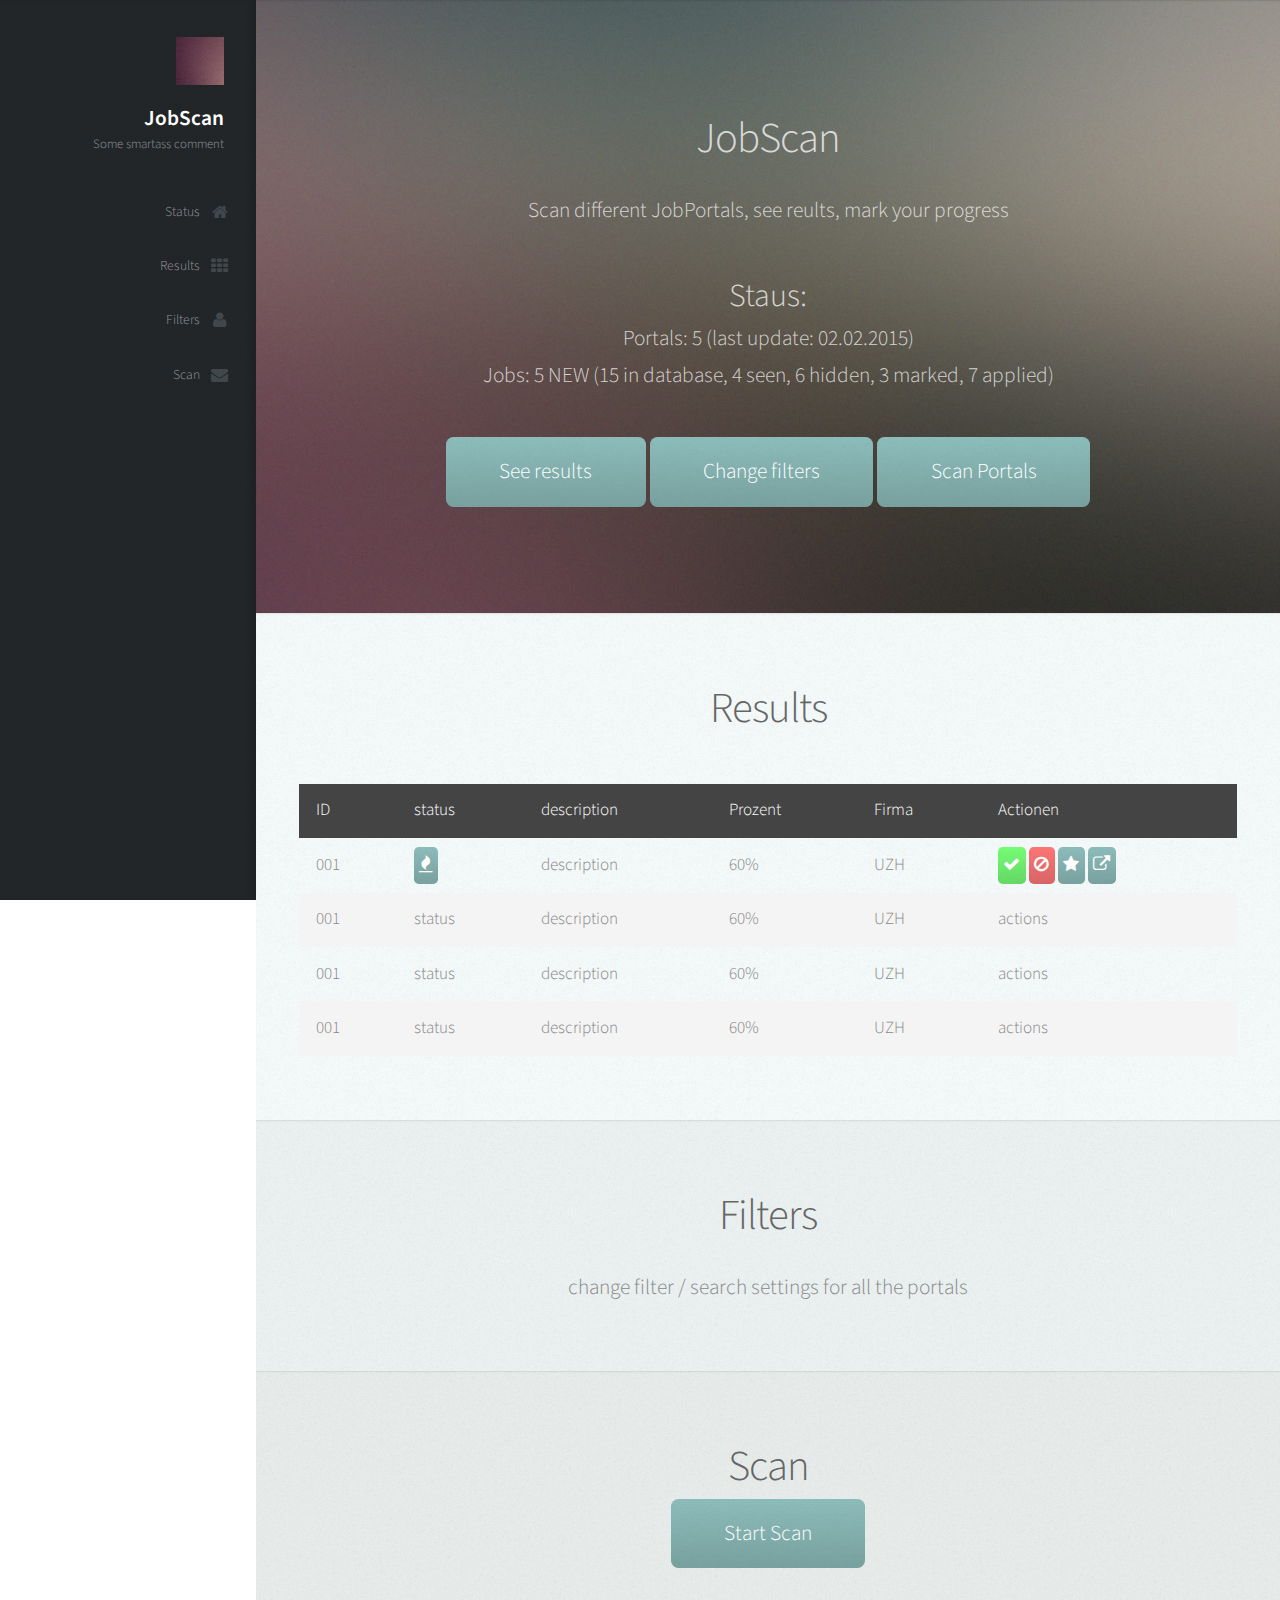
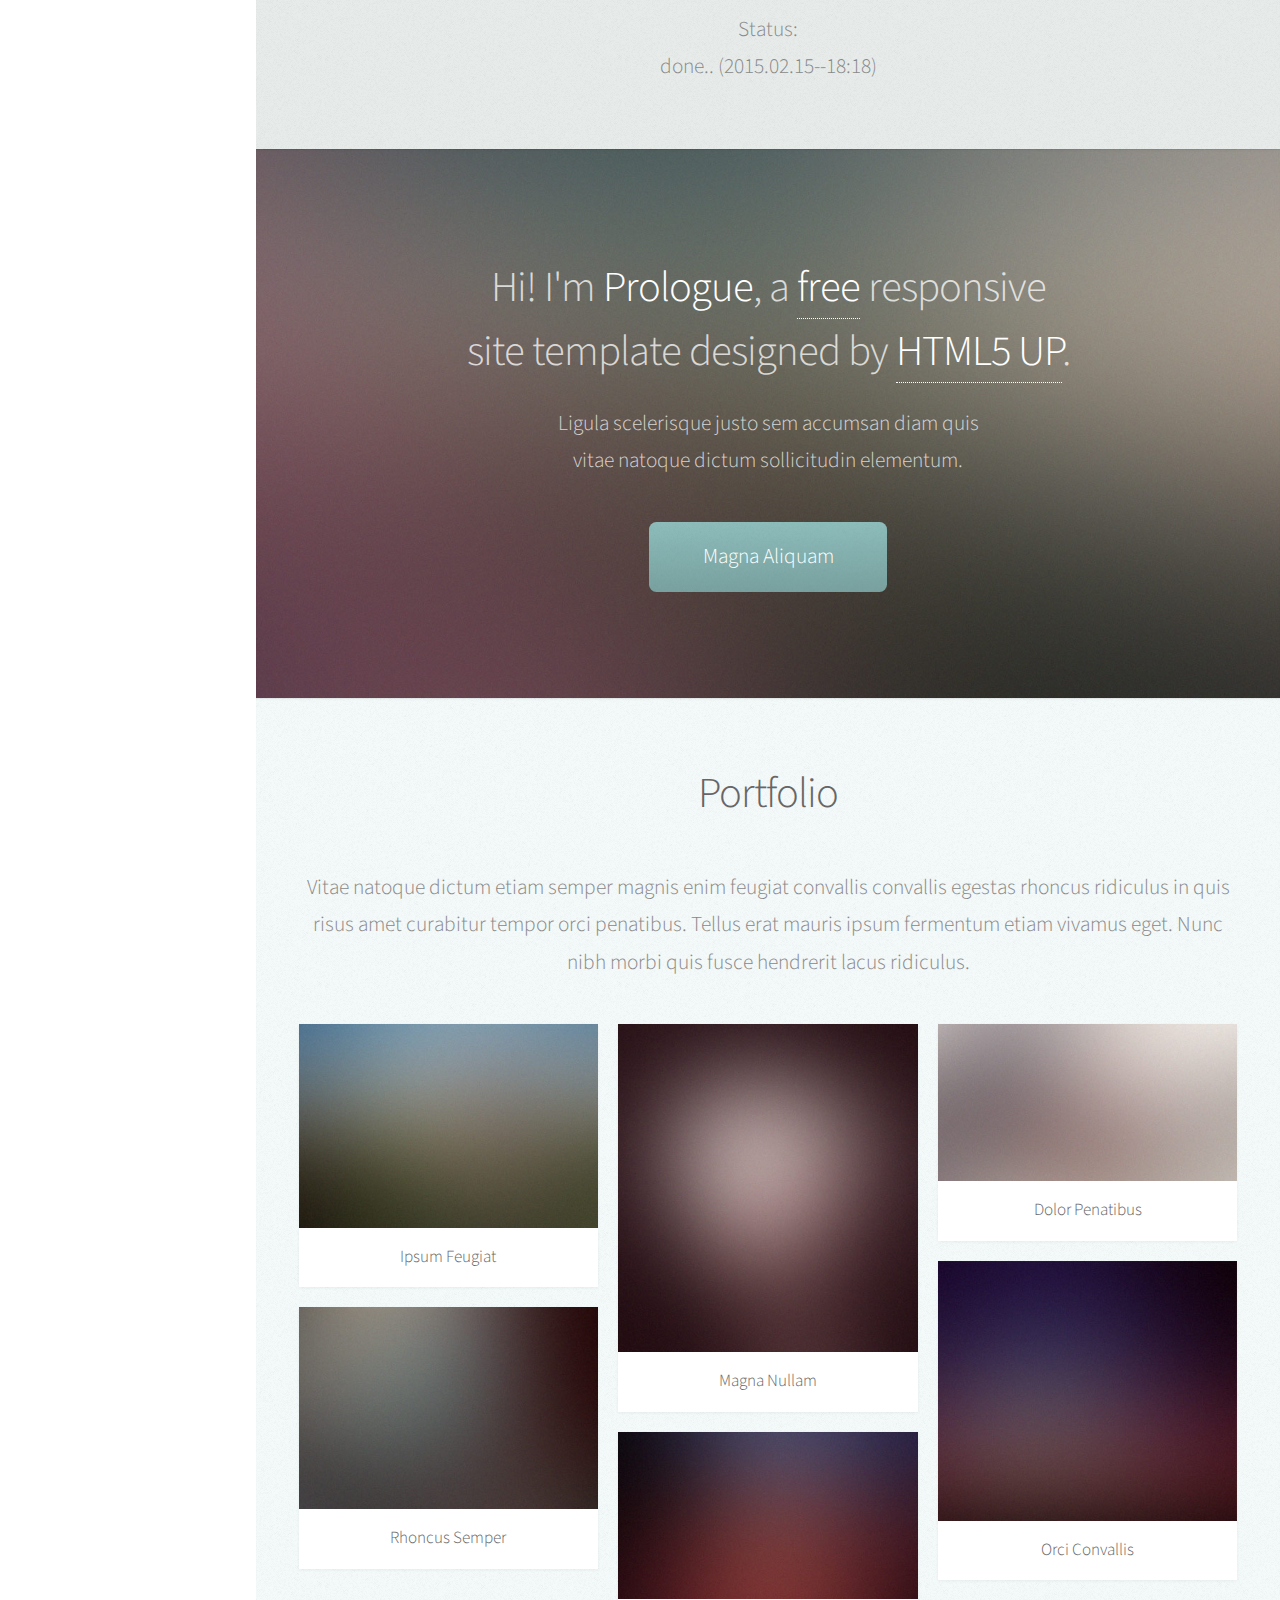
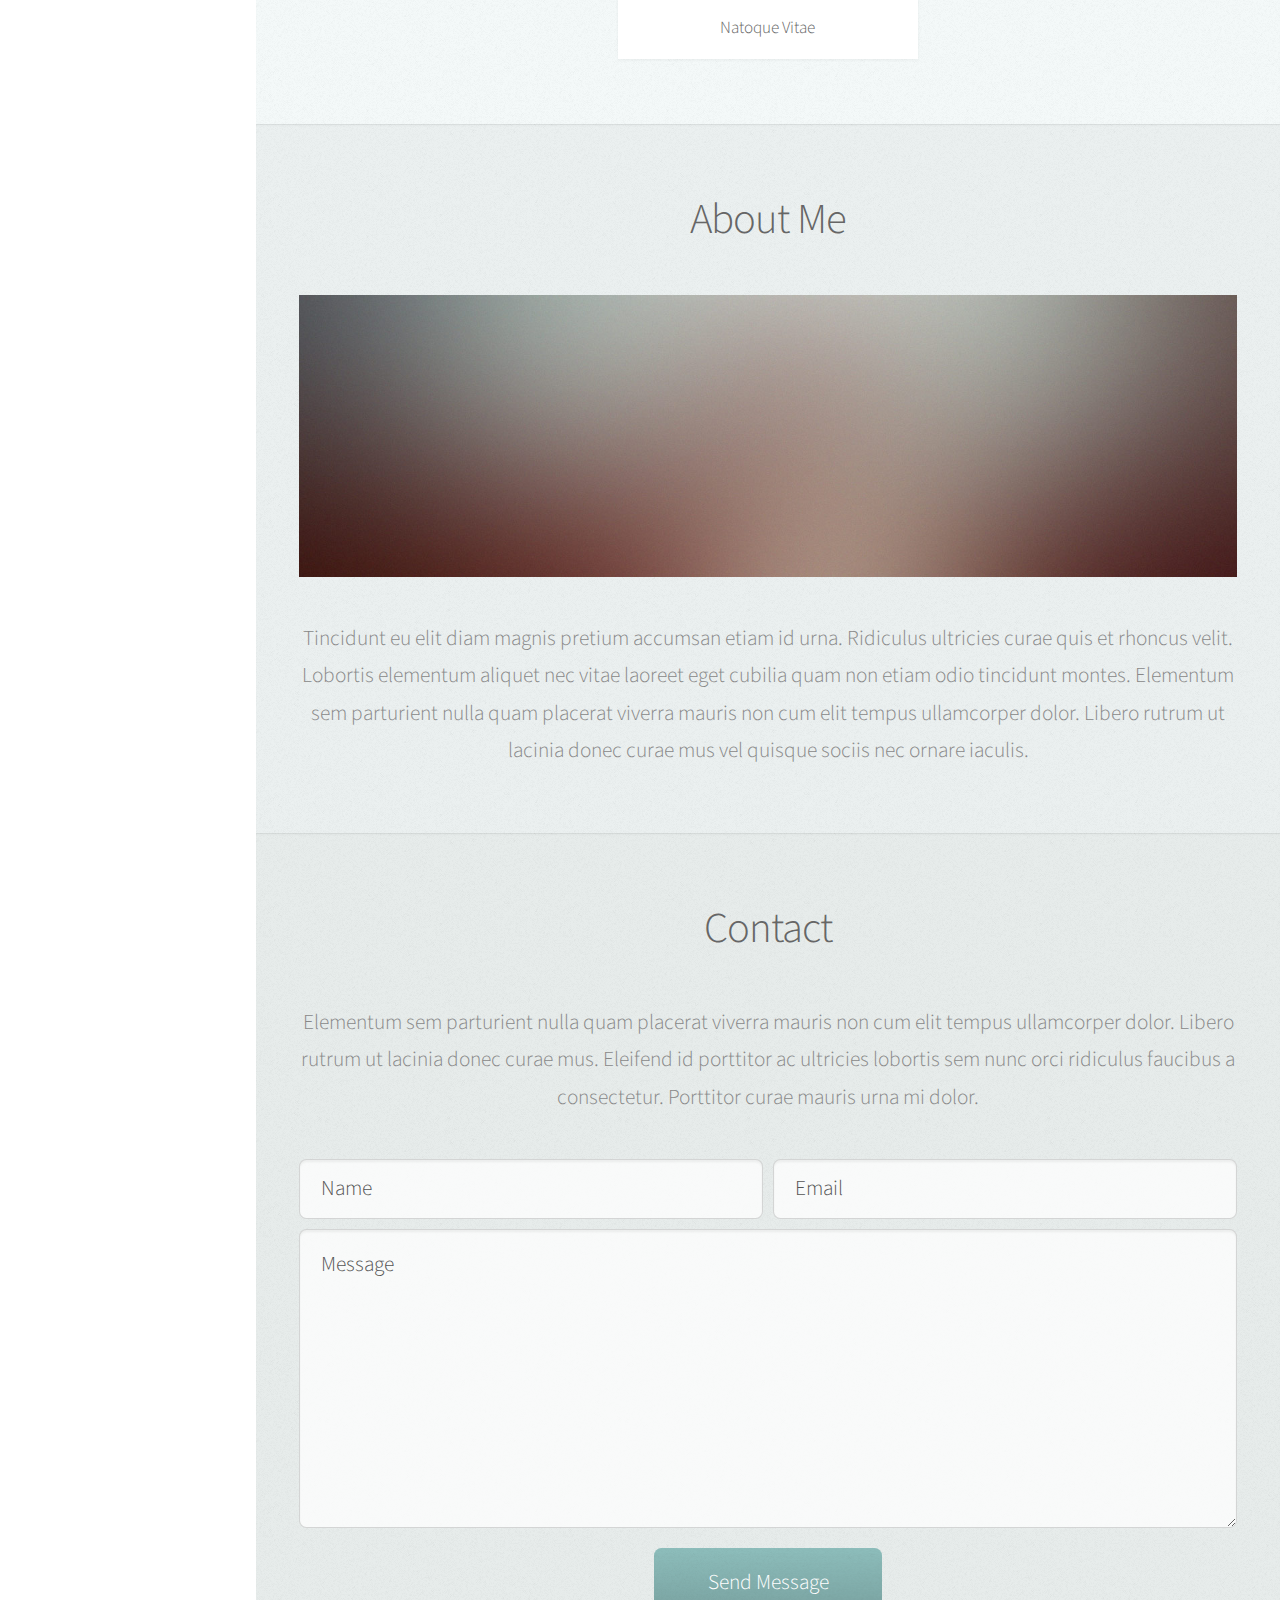
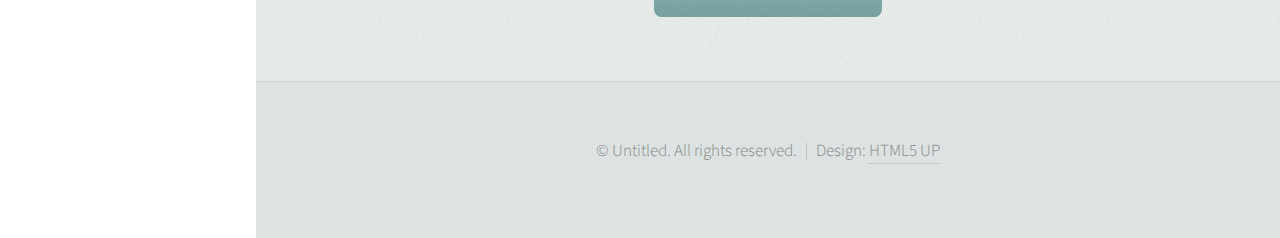
<file: mainapp/static/index.html>
<!DOCTYPE HTML>
<!--
	Prologue by HTML5 UP
	html5up.net | @n33co
	Free for personal and commercial use under the CCA 3.0 license (html5up.net/license)
-->
<html>
	<head>
		<title>Prologue by HTML5 UP</title>
		<meta http-equiv="content-type" content="text/html; charset=utf-8" />
		<meta name="description" content="" />
		<meta name="keywords" content="" />
		<!--[if lte IE 8]><script src="css/ie/html5shiv.js"></script><![endif]-->
		<script src="js/jquery.min.js"></script>
		<script src="js/jquery.scrolly.min.js"></script>
		<script src="js/jquery.scrollzer.min.js"></script>
		<script src="js/skel.min.js"></script>
		<script src="js/skel-layers.min.js"></script>
		<script src="js/init.js"></script>
		<noscript>
			<link rel="stylesheet" href="css/skel.css" />
			<link rel="stylesheet" href="css/style.css" />
			<link rel="stylesheet" href="css/style-wide.css" />
		</noscript>
		<!--[if lte IE 9]><link rel="stylesheet" href="css/ie/v9.css" /><![endif]-->
		<!--[if lte IE 8]><link rel="stylesheet" href="css/ie/v8.css" /><![endif]-->
	</head>
	<body>

		<!-- Header -->
			<div id="header" class="skel-layers-fixed">

				<div class="top">

					<!-- Logo -->
						<div id="logo">
							<span class="image avatar48"><img src="images/avatar.jpg" alt="" /></span>
							<h1 id="title">JobScan</h1>
							<p>Some smartass comment</p>
						</div>

					<!-- Nav -->
						<nav id="nav">
							<!--
							
								Prologue's nav expects links in one of two formats:
								
								1. Hash link (scrolls to a different section within the page)
								
								   <li><a href="#foobar" id="foobar-link" class="icon fa-whatever-icon-you-want skel-layers-ignoreHref"><span class="label">Foobar</span></a></li>

								2. Standard link (sends the user to another page/site)

								   <li><a href="http://foobar.tld" id="foobar-link" class="icon fa-whatever-icon-you-want"><span class="label">Foobar</span></a></li>
							
							-->
							<ul>
								<li><a href="#status" id="top-link" class="skel-layers-ignoreHref"><span class="icon fa-home">Status</span></a></li>
								<li><a href="#results" id="portfolio-link" class="skel-layers-ignoreHref"><span class="icon fa-th">Results</span></a></li>
								<li><a href="#filters" id="about-link" class="skel-layers-ignoreHref"><span class="icon fa-user">Filters</span></a></li>
								<li><a href="#scan" id="contact-link" class="skel-layers-ignoreHref"><span class="icon fa-envelope">Scan</span></a></li>
							</ul>
						</nav>
						
				</div>
				
				<div class="bottom">

					<!-- Social Icons 
						<ul class="icons">
							<li><a href="#" class="icon fa-twitter"><span class="label">Twitter</span></a></li>
							<li><a href="#" class="icon fa-facebook"><span class="label">Facebook</span></a></li>
							<li><a href="#" class="icon fa-github"><span class="label">Github</span></a></li>
							<li><a href="#" class="icon fa-dribbble"><span class="label">Dribbble</span></a></li>
							<li><a href="#" class="icon fa-envelope"><span class="label">Email</span></a></li>
						</ul>
                    -->
				
				</div>
			
			</div>

		<!-- Main -->
			<div id="main">

				<!-- Intro -->
					<section id="status" class="one dark cover">
						<div class="container">

							<header>
								<h2 class="alt">JobScan</h2>
								<p>Scan different JobPortals, see reults, mark your progress</p>
							</header>
							
                            <h3>Staus:</h3>
                            <ul>
                                <li>Portals: 5 (last update: 02.02.2015)</li>
                                <li>Jobs: 5 NEW (15 in database, 4 seen, 6 hidden, 3 marked, 7 applied)</li>
                            </ul>
                            
							<footer>
								<a href="#results" class="button scrolly">See results</a>
								<a href="#filters" class="button scrolly">Change filters</a>
								<a href="#scan" class="button scrolly">Scan Portals</a>
							</footer>

						</div>
					</section>

                
                
				<!-- About Me -->
					<section id="results" class="two">
						<div class="container">

							<header>
								<h2>Results</h2>
							</header>
                        
                            <table class="default">
                                <thead>
                                    <tr>
                                        <td>ID</td>
                                        <td>status</td>
                                        <td>description</td>
                                        <td>Prozent</td>
                                        <td>Firma</td>
                                        <td>Actionen</td>
                                    </tr>
                                </thead>
                                <tbody>
                                    <tr>
                                        <td>001</td>
                                        <td>
                                            <div class="button small"><span class="icon fa-fire"></span></div>
                                        </td>
                                        <td>description</td>
                                        <td>60%</td>
                                        <td>UZH</td>
                                        <td>
                                            <a href="#status" id="r1" class="button small green"><span class="icon fa-check"></span></a>
                                            <a href="#status" id="r1" class="button small red"><span class="icon fa-ban"></span></a>
                                            <a href="#status" id="r1" class="button small"><span class="icon fa-star"></span></a>
                                            <a href="#status" id="r1" class="button small"><span class="icon fa-external-link"></span></a>
                                        </td>
                                    </tr>
                                    <tr>
                                        <td>001</td>
                                        <td>status</td>
                                        <td>description</td>
                                        <td>60%</td>
                                        <td>UZH</td>
                                        <td>actions</td>
                                    </tr>
                                    <tr>
                                        <td>001</td>
                                        <td>status</td>
                                        <td>description</td>
                                        <td>60%</td>
                                        <td>UZH</td>
                                        <td>actions</td>
                                    </tr>
                                    <tr>
                                        <td>001</td>
                                        <td>status</td>
                                        <td>description</td>
                                        <td>60%</td>
                                        <td>UZH</td>
                                        <td>actions</td>
                                    </tr>
                                </tbody>
                            </table>


						</div>
					</section>

                
				<!-- About Me -->
					<section id="filters" class="three">
						<div class="container">

							<header>
								<h2>Filters</h2>
                                <p>change filter / search settings for all the portals</p>
							</header>


						</div>
					</section>
                
				<!-- About Me -->
					<section id="scan" class="four">
						<div class="container">

							<header>
								<h2>Scan</h2>
                                <a href="#portfolio" class="button scrolly">Start Scan</a>
							</header>
                            

                            <p>
                                Status:<br />
                                done.. (2015.02.15--18:18)
                            </p>

						</div>
					</section>

                
<!-- OLD STUFF FROM TEMPLATE -->

				<!-- Intro -->
					<section id="top" class="one dark cover">
						<div class="container">

							<header>
								<h2 class="alt">Hi! I'm <strong>Prologue</strong>, a <a href="http://html5up.net/license">free</a> responsive<br />
								site template designed by <a href="http://html5up.net">HTML5 UP</a>.</h2>
								<p>Ligula scelerisque justo sem accumsan diam quis<br />
								vitae natoque dictum sollicitudin elementum.</p>
							</header>
							
							<footer>
								<a href="#portfolio" class="button scrolly">Magna Aliquam</a>
							</footer>

						</div>
					</section>

                
				<!-- Portfolio -->
					<section id="portfolio" class="two">
						<div class="container">
					
							<header>
								<h2>Portfolio</h2>
							</header>
							
							<p>Vitae natoque dictum etiam semper magnis enim feugiat convallis convallis
							egestas rhoncus ridiculus in quis risus amet curabitur tempor orci penatibus.
							Tellus erat mauris ipsum fermentum etiam vivamus eget. Nunc nibh morbi quis 
							fusce hendrerit lacus ridiculus.</p>
						
							<div class="row">
								<div class="4u">
									<article class="item">
										<a href="#" class="image fit"><img src="images/pic02.jpg" alt="" /></a>
										<header>
											<h3>Ipsum Feugiat</h3>
										</header>
									</article>
									<article class="item">
										<a href="#" class="image fit"><img src="images/pic03.jpg" alt="" /></a>
										<header>
											<h3>Rhoncus Semper</h3>
										</header>
									</article>
								</div>
								<div class="4u">
									<article class="item">
										<a href="#" class="image fit"><img src="images/pic04.jpg" alt="" /></a>
										<header>
											<h3>Magna Nullam</h3>
										</header>
									</article>
									<article class="item">
										<a href="#" class="image fit"><img src="images/pic05.jpg" alt="" /></a>
										<header>
											<h3>Natoque Vitae</h3>
										</header>
									</article>
								</div>
								<div class="4u">
									<article class="item">
										<a href="#" class="image fit"><img src="images/pic06.jpg" alt="" /></a>
										<header>
											<h3>Dolor Penatibus</h3>
										</header>
									</article>
									<article class="item">
										<a href="#" class="image fit"><img src="images/pic07.jpg" alt="" /></a>
										<header>
											<h3>Orci Convallis</h3>
										</header>
									</article>
								</div>
							</div>

						</div>
					</section>

				<!-- About Me -->
					<section id="about" class="three">
						<div class="container">

							<header>
								<h2>About Me</h2>
							</header>

							<a href="#" class="image featured"><img src="images/pic08.jpg" alt="" /></a>
							
							<p>Tincidunt eu elit diam magnis pretium accumsan etiam id urna. Ridiculus 
							ultricies curae quis et rhoncus velit. Lobortis elementum aliquet nec vitae 
							laoreet eget cubilia quam non etiam odio tincidunt montes. Elementum sem 
							parturient nulla quam placerat viverra mauris non cum elit tempus ullamcorper 
							dolor. Libero rutrum ut lacinia donec curae mus vel quisque sociis nec 
							ornare iaculis.</p>

						</div>
					</section>
			
				<!-- Contact -->
					<section id="contact" class="four">
						<div class="container">

							<header>
								<h2>Contact</h2>
							</header>

							<p>Elementum sem parturient nulla quam placerat viverra 
							mauris non cum elit tempus ullamcorper dolor. Libero rutrum ut lacinia 
							donec curae mus. Eleifend id porttitor ac ultricies lobortis sem nunc 
							orci ridiculus faucibus a consectetur. Porttitor curae mauris urna mi dolor.</p>
							
							<form method="post" action="#">
								<div class="row 50%">
									<div class="6u"><input type="text" name="name" placeholder="Name" /></div>
									<div class="6u"><input type="text" name="email" placeholder="Email" /></div>
								</div>
								<div class="row 50%">
									<div class="12u">
										<textarea name="message" placeholder="Message"></textarea>
									</div>
								</div>
								<div class="row">
									<div class="12u">
										<input type="submit" value="Send Message" />
									</div>
								</div>
							</form>

						</div>
					</section>
			
			</div>

		<!-- Footer -->
			<div id="footer">
				
				<!-- Copyright -->
					<ul class="copyright">
						<li>&copy; Untitled. All rights reserved.</li><li>Design: <a href="http://html5up.net">HTML5 UP</a></li>
					</ul>
				
			</div>

	</body>
</html>
</file>
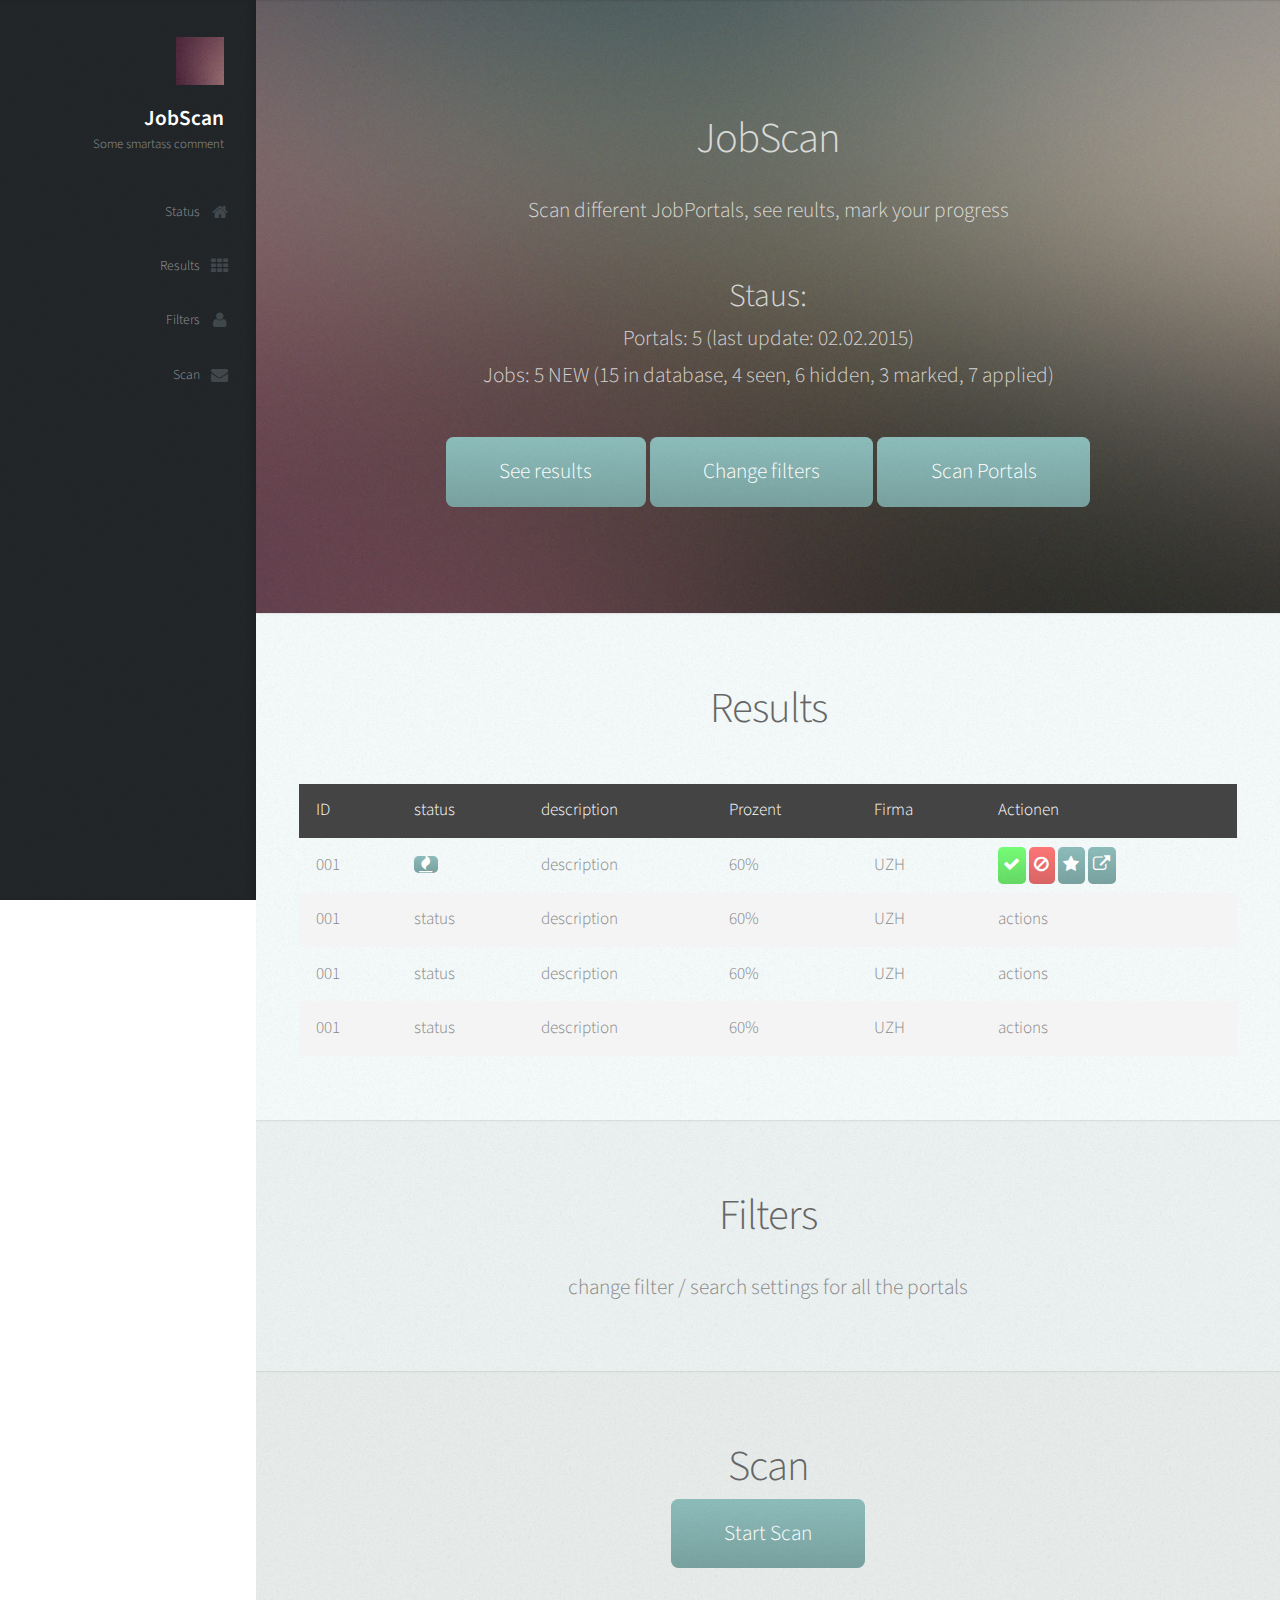
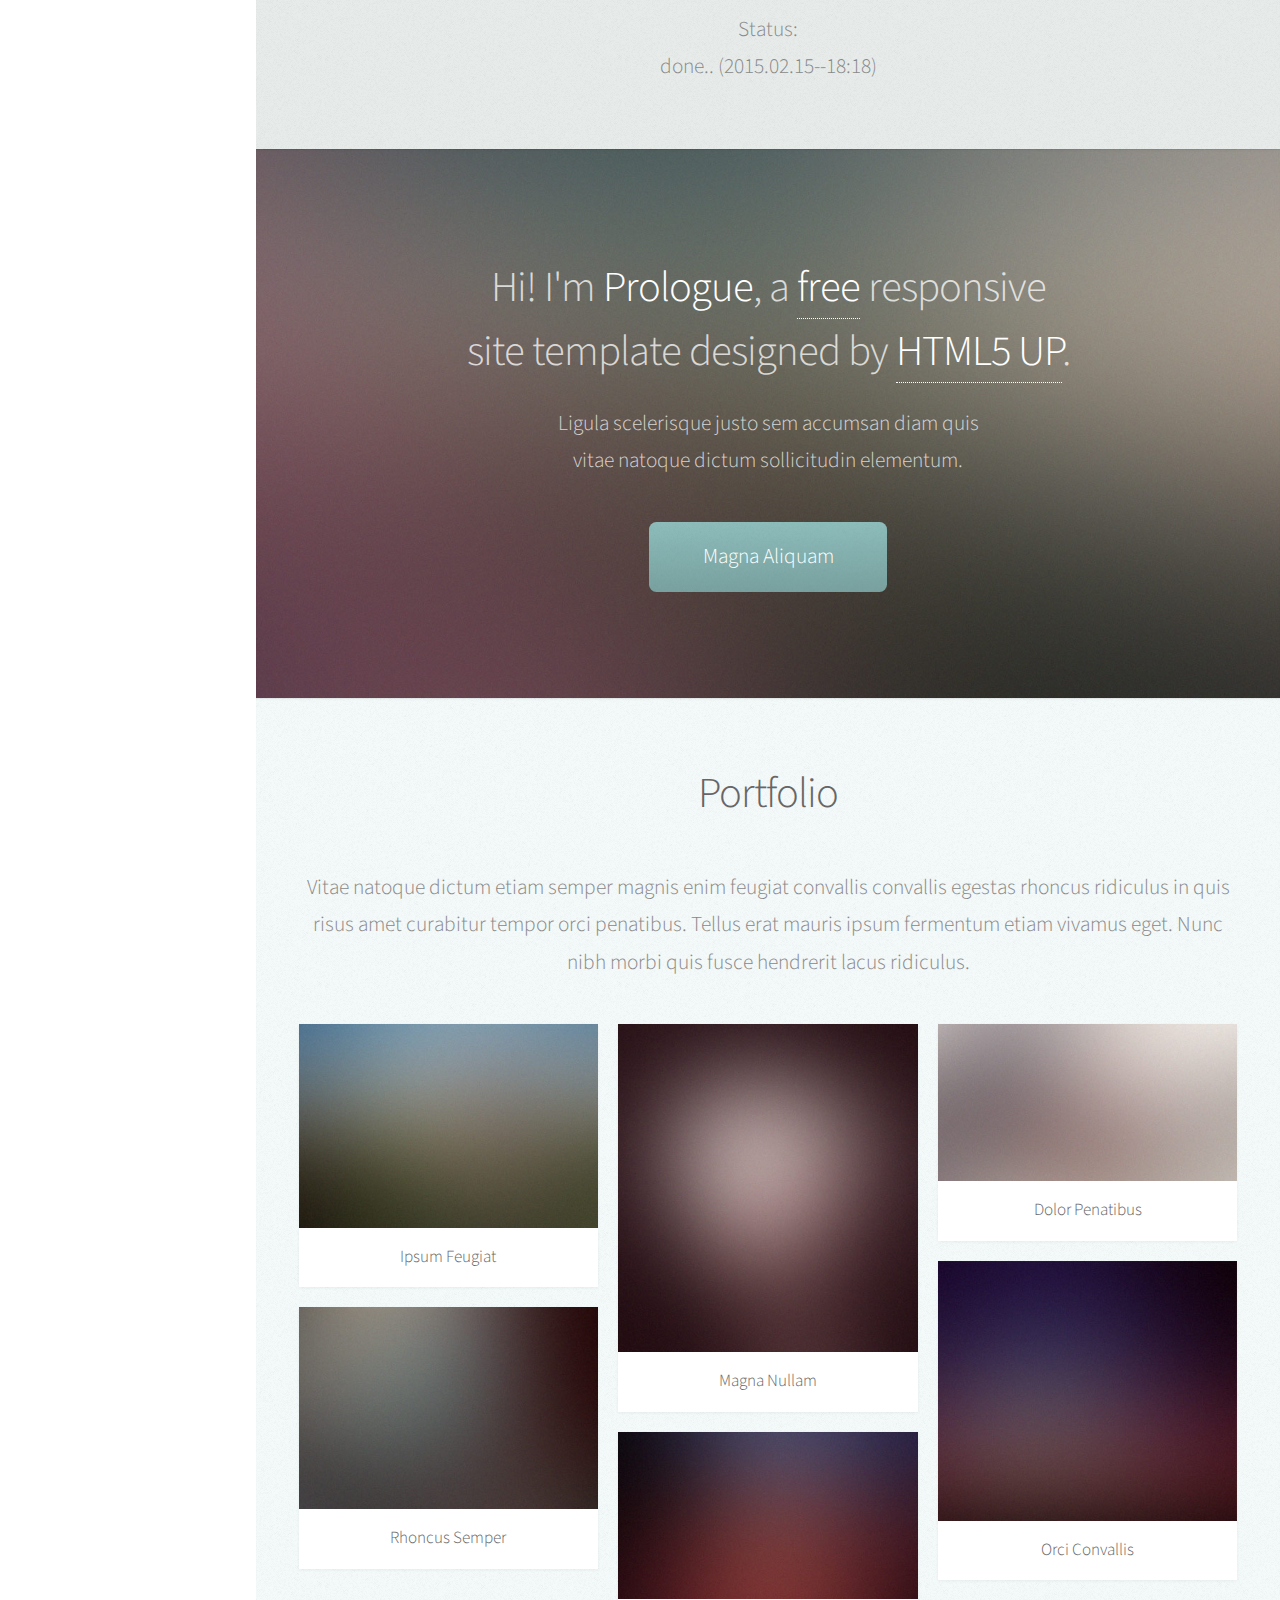
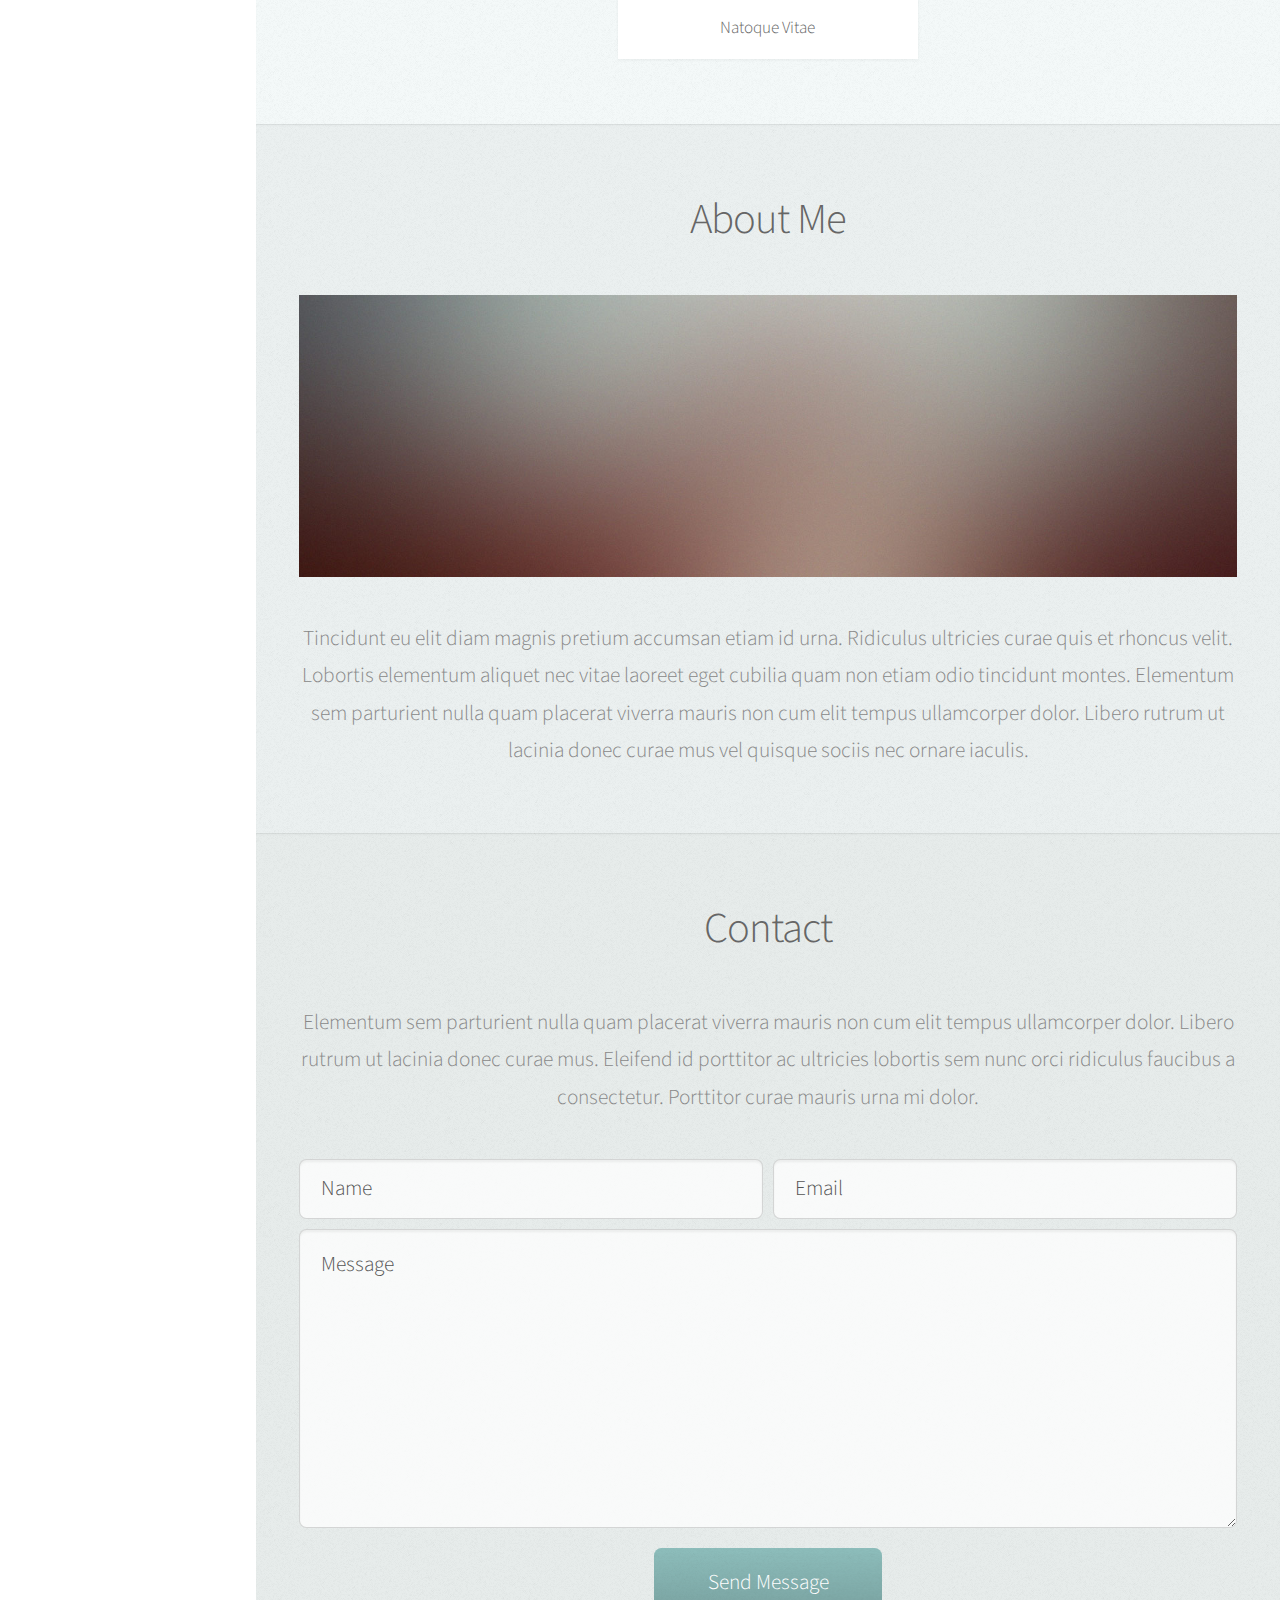
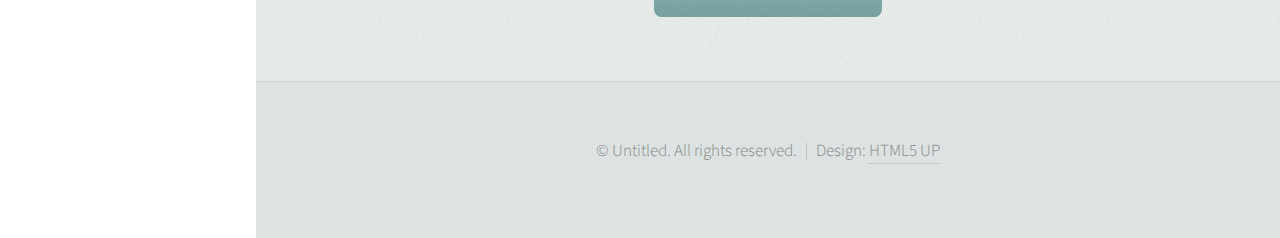
<file: bkup/mainapp/static/index.html>
<!DOCTYPE HTML>
<!--
	Prologue by HTML5 UP
	html5up.net | @n33co
	Free for personal and commercial use under the CCA 3.0 license (html5up.net/license)
-->
<html>
	<head>
		<title>Prologue by HTML5 UP</title>
		<meta http-equiv="content-type" content="text/html; charset=utf-8" />
		<meta name="description" content="" />
		<meta name="keywords" content="" />
		<!--[if lte IE 8]><script src="css/ie/html5shiv.js"></script><![endif]-->
		<script src="js/jquery.min.js"></script>
		<script src="js/jquery.scrolly.min.js"></script>
		<script src="js/jquery.scrollzer.min.js"></script>
		<script src="js/skel.min.js"></script>
		<script src="js/skel-layers.min.js"></script>
		<script src="js/init.js"></script>
		<noscript>
			<link rel="stylesheet" href="css/skel.css" />
			<link rel="stylesheet" href="css/style.css" />
			<link rel="stylesheet" href="css/style-wide.css" />
		</noscript>
		<!--[if lte IE 9]><link rel="stylesheet" href="css/ie/v9.css" /><![endif]-->
		<!--[if lte IE 8]><link rel="stylesheet" href="css/ie/v8.css" /><![endif]-->
	</head>
	<body>

		<!-- Header -->
			<div id="header" class="skel-layers-fixed">

				<div class="top">

					<!-- Logo -->
						<div id="logo">
							<span class="image avatar48"><img src="images/avatar.jpg" alt="" /></span>
							<h1 id="title">JobScan</h1>
							<p>Some smartass comment</p>
						</div>

					<!-- Nav -->
						<nav id="nav">
							<!--
							
								Prologue's nav expects links in one of two formats:
								
								1. Hash link (scrolls to a different section within the page)
								
								   <li><a href="#foobar" id="foobar-link" class="icon fa-whatever-icon-you-want skel-layers-ignoreHref"><span class="label">Foobar</span></a></li>

								2. Standard link (sends the user to another page/site)

								   <li><a href="http://foobar.tld" id="foobar-link" class="icon fa-whatever-icon-you-want"><span class="label">Foobar</span></a></li>
							
							-->
							<ul>
								<li><a href="#status" id="top-link" class="skel-layers-ignoreHref"><span class="icon fa-home">Status</span></a></li>
								<li><a href="#results" id="portfolio-link" class="skel-layers-ignoreHref"><span class="icon fa-th">Results</span></a></li>
								<li><a href="#filters" id="about-link" class="skel-layers-ignoreHref"><span class="icon fa-user">Filters</span></a></li>
								<li><a href="#scan" id="contact-link" class="skel-layers-ignoreHref"><span class="icon fa-envelope">Scan</span></a></li>
							</ul>
						</nav>
						
				</div>
				
				<div class="bottom">

					<!-- Social Icons 
						<ul class="icons">
							<li><a href="#" class="icon fa-twitter"><span class="label">Twitter</span></a></li>
							<li><a href="#" class="icon fa-facebook"><span class="label">Facebook</span></a></li>
							<li><a href="#" class="icon fa-github"><span class="label">Github</span></a></li>
							<li><a href="#" class="icon fa-dribbble"><span class="label">Dribbble</span></a></li>
							<li><a href="#" class="icon fa-envelope"><span class="label">Email</span></a></li>
						</ul>
                    -->
				
				</div>
			
			</div>

		<!-- Main -->
			<div id="main">

				<!-- Intro -->
					<section id="status" class="one dark cover">
						<div class="container">

							<header>
								<h2 class="alt">JobScan</h2>
								<p>Scan different JobPortals, see reults, mark your progress</p>
							</header>
							
                            <h3>Staus:</h3>
                            <ul>
                                <li>Portals: 5 (last update: 02.02.2015)</li>
                                <li>Jobs: 5 NEW (15 in database, 4 seen, 6 hidden, 3 marked, 7 applied)</li>
                            </ul>
                            
							<footer>
								<a href="#results" class="button scrolly">See results</a>
								<a href="#filters" class="button scrolly">Change filters</a>
								<a href="#scan" class="button scrolly">Scan Portals</a>
							</footer>

						</div>
					</section>

                
                
				<!-- About Me -->
					<section id="results" class="two">
						<div class="container">

							<header>
								<h2>Results</h2>
							</header>
                        
                            <table class="default">
                                <thead>
                                    <tr>
                                        <td>ID</td>
                                        <td>status</td>
                                        <td>description</td>
                                        <td>Prozent</td>
                                        <td>Firma</td>
                                        <td>Actionen</td>
                                    </tr>
                                </thead>
                                <tbody>
                                    <tr>
                                        <td>001</td>
                                        <td>
                                            <button class="button small"><span class="icon fa-fire"></span></button>
                                        </td>
                                        <td>description</td>
                                        <td>60%</td>
                                        <td>UZH</td>
                                        <td>
                                            <a href="#status" id="r1" class="button small green"><span class="icon fa-check"></span></a>
                                            <a href="#status" id="r1" class="button small red"><span class="icon fa-ban"></span></a>
                                            <a href="#status" id="r1" class="button small"><span class="icon fa-star"></span></a>
                                            <a href="#status" id="r1" class="button small"><span class="icon fa-external-link"></span></a>
                                        </td>
                                    </tr>
                                    <tr>
                                        <td>001</td>
                                        <td>status</td>
                                        <td>description</td>
                                        <td>60%</td>
                                        <td>UZH</td>
                                        <td>actions</td>
                                    </tr>
                                    <tr>
                                        <td>001</td>
                                        <td>status</td>
                                        <td>description</td>
                                        <td>60%</td>
                                        <td>UZH</td>
                                        <td>actions</td>
                                    </tr>
                                    <tr>
                                        <td>001</td>
                                        <td>status</td>
                                        <td>description</td>
                                        <td>60%</td>
                                        <td>UZH</td>
                                        <td>actions</td>
                                    </tr>
                                </tbody>
                            </table>


						</div>
					</section>

                
				<!-- About Me -->
					<section id="filters" class="three">
						<div class="container">

							<header>
								<h2>Filters</h2>
                                <p>change filter / search settings for all the portals</p>
							</header>


						</div>
					</section>
                
				<!-- About Me -->
					<section id="scan" class="four">
						<div class="container">

							<header>
								<h2>Scan</h2>
                                <a href="#portfolio" class="button scrolly">Start Scan</a>
							</header>
                            

                            <p>
                                Status:<br />
                                done.. (2015.02.15--18:18)
                            </p>

						</div>
					</section>

                
<!-- OLD STUFF FROM TEMPLATE -->

				<!-- Intro -->
					<section id="top" class="one dark cover">
						<div class="container">

							<header>
								<h2 class="alt">Hi! I'm <strong>Prologue</strong>, a <a href="http://html5up.net/license">free</a> responsive<br />
								site template designed by <a href="http://html5up.net">HTML5 UP</a>.</h2>
								<p>Ligula scelerisque justo sem accumsan diam quis<br />
								vitae natoque dictum sollicitudin elementum.</p>
							</header>
							
							<footer>
								<a href="#portfolio" class="button scrolly">Magna Aliquam</a>
							</footer>

						</div>
					</section>

                
				<!-- Portfolio -->
					<section id="portfolio" class="two">
						<div class="container">
					
							<header>
								<h2>Portfolio</h2>
							</header>
							
							<p>Vitae natoque dictum etiam semper magnis enim feugiat convallis convallis
							egestas rhoncus ridiculus in quis risus amet curabitur tempor orci penatibus.
							Tellus erat mauris ipsum fermentum etiam vivamus eget. Nunc nibh morbi quis 
							fusce hendrerit lacus ridiculus.</p>
						
							<div class="row">
								<div class="4u">
									<article class="item">
										<a href="#" class="image fit"><img src="images/pic02.jpg" alt="" /></a>
										<header>
											<h3>Ipsum Feugiat</h3>
										</header>
									</article>
									<article class="item">
										<a href="#" class="image fit"><img src="images/pic03.jpg" alt="" /></a>
										<header>
											<h3>Rhoncus Semper</h3>
										</header>
									</article>
								</div>
								<div class="4u">
									<article class="item">
										<a href="#" class="image fit"><img src="images/pic04.jpg" alt="" /></a>
										<header>
											<h3>Magna Nullam</h3>
										</header>
									</article>
									<article class="item">
										<a href="#" class="image fit"><img src="images/pic05.jpg" alt="" /></a>
										<header>
											<h3>Natoque Vitae</h3>
										</header>
									</article>
								</div>
								<div class="4u">
									<article class="item">
										<a href="#" class="image fit"><img src="images/pic06.jpg" alt="" /></a>
										<header>
											<h3>Dolor Penatibus</h3>
										</header>
									</article>
									<article class="item">
										<a href="#" class="image fit"><img src="images/pic07.jpg" alt="" /></a>
										<header>
											<h3>Orci Convallis</h3>
										</header>
									</article>
								</div>
							</div>

						</div>
					</section>

				<!-- About Me -->
					<section id="about" class="three">
						<div class="container">

							<header>
								<h2>About Me</h2>
							</header>

							<a href="#" class="image featured"><img src="images/pic08.jpg" alt="" /></a>
							
							<p>Tincidunt eu elit diam magnis pretium accumsan etiam id urna. Ridiculus 
							ultricies curae quis et rhoncus velit. Lobortis elementum aliquet nec vitae 
							laoreet eget cubilia quam non etiam odio tincidunt montes. Elementum sem 
							parturient nulla quam placerat viverra mauris non cum elit tempus ullamcorper 
							dolor. Libero rutrum ut lacinia donec curae mus vel quisque sociis nec 
							ornare iaculis.</p>

						</div>
					</section>
			
				<!-- Contact -->
					<section id="contact" class="four">
						<div class="container">

							<header>
								<h2>Contact</h2>
							</header>

							<p>Elementum sem parturient nulla quam placerat viverra 
							mauris non cum elit tempus ullamcorper dolor. Libero rutrum ut lacinia 
							donec curae mus. Eleifend id porttitor ac ultricies lobortis sem nunc 
							orci ridiculus faucibus a consectetur. Porttitor curae mauris urna mi dolor.</p>
							
							<form method="post" action="#">
								<div class="row 50%">
									<div class="6u"><input type="text" name="name" placeholder="Name" /></div>
									<div class="6u"><input type="text" name="email" placeholder="Email" /></div>
								</div>
								<div class="row 50%">
									<div class="12u">
										<textarea name="message" placeholder="Message"></textarea>
									</div>
								</div>
								<div class="row">
									<div class="12u">
										<input type="submit" value="Send Message" />
									</div>
								</div>
							</form>

						</div>
					</section>
			
			</div>

		<!-- Footer -->
			<div id="footer">
				
				<!-- Copyright -->
					<ul class="copyright">
						<li>&copy; Untitled. All rights reserved.</li><li>Design: <a href="http://html5up.net">HTML5 UP</a></li>
					</ul>
				
			</div>

	</body>
</html>
</file>
<file: mainapp/static/css/style-wide.css>
/*
	Prologue by HTML5 UP
	html5up.net | @n33co
	Free for personal and commercial use under the CCA 3.0 license (html5up.net/license)
*/

/*********************************************************************************/
/* Basic                                                                         */
/*********************************************************************************/

	body,input,textarea,select
	{
		font-size: 17pt;
	}
	
/*********************************************************************************/
/* Header                                                                        */
/*********************************************************************************/

	#header
	{
		width: 300px;
	}
	
/*********************************************************************************/
/* Footer                                                                        */
/*********************************************************************************/

	#footer
	{
		margin-left: 300px;
	}
	
/*********************************************************************************/
/* Main                                                                          */
/*********************************************************************************/

	#main
	{
		margin-left: 300px;
	}
</file>
<file: mainapp/static/css/ie/v9.css>
/*
	Prologue by HTML5 UP
	html5up.net | @n33co
	Free for personal and commercial use under the CCA 3.0 license (html5up.net/license)
*/

/*********************************************************************************/
/* Basic                                                                         */
/*********************************************************************************/

	/* Button */
		
		input[type="button"],
		input[type="submit"],
		input[type="reset"],
		.button
		{
			background-image: url('images/grad0-15.svg');
		}
</file>
<file: mainapp/static/css/ie/v8.css>
/*
	Prologue by HTML5 UP
	html5up.net | @n33co
	Free for personal and commercial use under the CCA 3.0 license (html5up.net/license)
*/

/*********************************************************************************/
/* Basic                                                                         */
/*********************************************************************************/

	/* Section/Article */

		section,
		article
		{
		}
		
			section > .last-child,
			article > .last-child
			{
				margin-bottom: 0;
			}

			section.last-child,
			article.last-child
			{
				margin-bottom: 0;
			}

	/* Form */

		form
		{
		}
		
			form input[type="text"],
			form input[type="email"],
			form input[type="password"],
			form select,
			form textarea
			{
				-ms-behavior: url('css/ie/PIE.htc');
			}
			
	/* Button */
		
		input[type="button"],
		input[type="submit"],
		input[type="reset"],
		.button
		{
			-ms-behavior: url('css/ie/PIE.htc');
		}

/*********************************************************************************/
/* Header                                                                        */
/*********************************************************************************/

	#nav
	{
	}
	
		#nav ul
		{
		}
		
			#nav ul li
			{
			}
			
				#nav ul li a
				{
					color: #888;
				}

					#nav ul li a.active
					{
						background: #1C2022;
					}

/*********************************************************************************/
/* Main                                                                          */
/*********************************************************************************/

	#main
	{
	}

		#main > section
		{
		}
		
			#main > section.cover
			{
				background-position: auto;
				-ms-behavior: url('css/ie/backgroundsize.min.htc');
			}

/*********************************************************************************/
/* Side Panel                                                                    */
/*********************************************************************************/

	#sidePanelToggle
	{
	}
	
		#sidePanelToggle .toggle
		{
			background-color: #888;
		}
</file>
<file: bkup/mainapp/static/css/style-wide.css>
/*
	Prologue by HTML5 UP
	html5up.net | @n33co
	Free for personal and commercial use under the CCA 3.0 license (html5up.net/license)
*/

/*********************************************************************************/
/* Basic                                                                         */
/*********************************************************************************/

	body,input,textarea,select
	{
		font-size: 17pt;
	}
	
/*********************************************************************************/
/* Header                                                                        */
/*********************************************************************************/

	#header
	{
		width: 300px;
	}
	
/*********************************************************************************/
/* Footer                                                                        */
/*********************************************************************************/

	#footer
	{
		margin-left: 300px;
	}
	
/*********************************************************************************/
/* Main                                                                          */
/*********************************************************************************/

	#main
	{
		margin-left: 300px;
	}
</file>
<file: bkup/mainapp/static/css/ie/v9.css>
/*
	Prologue by HTML5 UP
	html5up.net | @n33co
	Free for personal and commercial use under the CCA 3.0 license (html5up.net/license)
*/

/*********************************************************************************/
/* Basic                                                                         */
/*********************************************************************************/

	/* Button */
		
		input[type="button"],
		input[type="submit"],
		input[type="reset"],
		.button
		{
			background-image: url('images/grad0-15.svg');
		}
</file>
<file: bkup/mainapp/static/css/ie/v8.css>
/*
	Prologue by HTML5 UP
	html5up.net | @n33co
	Free for personal and commercial use under the CCA 3.0 license (html5up.net/license)
*/

/*********************************************************************************/
/* Basic                                                                         */
/*********************************************************************************/

	/* Section/Article */

		section,
		article
		{
		}
		
			section > .last-child,
			article > .last-child
			{
				margin-bottom: 0;
			}

			section.last-child,
			article.last-child
			{
				margin-bottom: 0;
			}

	/* Form */

		form
		{
		}
		
			form input[type="text"],
			form input[type="email"],
			form input[type="password"],
			form select,
			form textarea
			{
				-ms-behavior: url('css/ie/PIE.htc');
			}
			
	/* Button */
		
		input[type="button"],
		input[type="submit"],
		input[type="reset"],
		.button
		{
			-ms-behavior: url('css/ie/PIE.htc');
		}

/*********************************************************************************/
/* Header                                                                        */
/*********************************************************************************/

	#nav
	{
	}
	
		#nav ul
		{
		}
		
			#nav ul li
			{
			}
			
				#nav ul li a
				{
					color: #888;
				}

					#nav ul li a.active
					{
						background: #1C2022;
					}

/*********************************************************************************/
/* Main                                                                          */
/*********************************************************************************/

	#main
	{
	}

		#main > section
		{
		}
		
			#main > section.cover
			{
				background-position: auto;
				-ms-behavior: url('css/ie/backgroundsize.min.htc');
			}

/*********************************************************************************/
/* Side Panel                                                                    */
/*********************************************************************************/

	#sidePanelToggle
	{
	}
	
		#sidePanelToggle .toggle
		{
			background-color: #888;
		}
</file>
<file: mainapp/static/css/skel.css>
/* Resets (http://meyerweb.com/eric/tools/css/reset/ | v2.0 | 20110126 | License: none (public domain)) */

	html,body,div,span,applet,object,iframe,h1,h2,h3,h4,h5,h6,p,blockquote,pre,a,abbr,acronym,address,big,cite,code,del,dfn,em,img,ins,kbd,q,s,samp,small,strike,strong,sub,sup,tt,var,b,u,i,center,dl,dt,dd,ol,ul,li,fieldset,form,label,legend,table,caption,tbody,tfoot,thead,tr,th,td,article,aside,canvas,details,embed,figure,figcaption,footer,header,hgroup,menu,nav,output,ruby,section,summary,time,mark,audio,video{margin:0;padding:0;border:0;font-size:100%;font:inherit;vertical-align:baseline;}article,aside,details,figcaption,figure,footer,header,hgroup,menu,nav,section{display:block;}body{line-height:1;}ol,ul{list-style:none;}blockquote,q{quotes:none;}blockquote:before,blockquote:after,q:before,q:after{content:'';content:none;}table{border-collapse:collapse;border-spacing:0;}body{-webkit-text-size-adjust:none}

/* Box Model */

	*, *:before, *:after {
		-moz-box-sizing: border-box;
		-webkit-box-sizing: border-box;
		box-sizing: border-box;
	}

/* Container */

	.container {
		margin-left: auto;
		margin-right: auto;

		/* width: (containers) */
		width: 1200px;
	}

	/* Modifiers */

		/* 125% */
			.container.\31 25\25 {
				width: 100%;

				/* max-width: (containers * 1.25) */
				max-width: 1500px;

				/* min-width: (containers) */
				min-width: 1200px;
			}

		/* 75% */
			.container.\37 5\25 {

				/* width: (containers * 0.75) */
				width: 900px;

			}

		/* 50% */
			.container.\35 0\25 {

				/* width: (containers * 0.50) */
				width: 600px;

			}

		/* 25% */
			.container.\32 5\25 {

				/* width: (containers * 0.25) */
				width: 300px;

			}

/* Grid */

	.row {
		border-bottom: solid 1px transparent;
	}

	.row > * {
		float: left;
	}

	.row:after, .row:before {
		content: '';
		display: block;
		clear: both;
		height: 0;
	}

	.row.uniform > * > :first-child {
		margin-top: 0;
	}

	.row.uniform > * > :last-child {
		margin-bottom: 0;
	}

	/* Gutters */

		/* Normal */

			.row > * {
				/* padding: (gutters.horizontal) 0 0 (gutters.vertical) */
				padding: 40px 0 0 40px;
			}

			.row {
				/* margin: -(gutters.horizontal) 0 -1px -(gutters.vertical) */
				margin: -40px 0 -1px -40px;
			}

			.row.uniform > * {
				/* padding: (gutters.vertical) 0 0 (gutters.vertical) */
				padding: 40px 0 0 40px;
			}

			.row.uniform {
				/* margin: -(gutters.vertical) 0 -1px -(gutters.vertical) */
				margin: -40px 0 -1px -40px;
			}

		/* 200% */

			.row.\32 00\25 > * {
				/* padding: (gutters.horizontal) 0 0 (gutters.vertical) */
				padding: 80px 0 0 80px;
			}

			.row.\32 00\25 {
				/* margin: -(gutters.horizontal) 0 -1px -(gutters.vertical) */
				margin: -80px 0 -1px -80px;
			}

			.row.uniform.\32 00\25 > * {
				/* padding: (gutters.vertical) 0 0 (gutters.vertical) */
				padding: 80px 0 0 80px;
			}

			.row.uniform.\32 00\25 {
				/* margin: -(gutters.vertical) 0 -1px -(gutters.vertical) */
				margin: -80px 0 -1px -80px;
			}

		/* 150% */

			.row.\31 50\25 > * {
				/* padding: (gutters.horizontal) 0 0 (gutters.vertical) */
				padding: 60px 0 0 60px;
			}

			.row.\31 50\25 {
				/* margin: -(gutters.horizontal) 0 -1px -(gutters.vertical) */
				margin: -60px 0 -1px -60px;
			}

			.row.uniform.\31 50\25 > * {
				/* padding: (gutters.vertical) 0 0 (gutters.vertical) */
				padding: 60px 0 0 60px;
			}

			.row.uniform.\31 50\25 {
				/* margin: -(gutters.vertical) 0 -1px -(gutters.vertical) */
				margin: -60px 0 -1px -60px;
			}

		/* 50% */

			.row.\35 0\25 > * {
				/* padding: (gutters.horizontal) 0 0 (gutters.vertical) */
				padding: 20px 0 0 20px;
			}

			.row.\35 0\25 {
				/* margin: -(gutters.horizontal) 0 -1px -(gutters.vertical) */
				margin: -20px 0 -1px -20px;
			}

			.row.uniform.\35 0\25 > * {
				/* padding: (gutters.vertical) 0 0 (gutters.vertical) */
				padding: 20px 0 0 20px;
			}

			.row.uniform.\35 0\25 {
				/* margin: -(gutters.vertical) 0 -1px -(gutters.vertical) */
				margin: -20px 0 -1px -20px;
			}

		/* 25% */

			.row.\32 5\25 > * {
				/* padding: (gutters.horizontal) 0 0 (gutters.vertical) */
				padding: 10px 0 0 10px;
			}

			.row.\32 5\25 {
				/* margin: -(gutters.horizontal) 0 -1px -(gutters.vertical) */
				margin: -10px 0 -1px -10px;
			}

			.row.uniform.\32 5\25 > * {
				/* padding: (gutters.vertical) 0 0 (gutters.vertical) */
				padding: 10px 0 0 10px;
			}

			.row.uniform.\32 5\25 {
				/* margin: -(gutters.vertical) 0 -1px -(gutters.vertical) */
				margin: -10px 0 -1px -10px;
			}

		/* 0% */

			.row.\30 \25 > * {
				padding: 0;
			}

			.row.\30 \25 {
				margin: 0 0 -1px 0;
			}

	/* Cells */

		.\31 2u, .\31 2u\24 { width: 100%; clear: none; margin-left: 0; }
		.\31 1u, .\31 1u\24 { width: 91.6666666667%; clear: none; margin-left: 0; }
		.\31 0u, .\31 0u\24 { width: 83.3333333333%; clear: none; margin-left: 0; }
		.\39 u, .\39 u\24 { width: 75%; clear: none; margin-left: 0; }
		.\38 u, .\38 u\24 { width: 66.6666666667%; clear: none; margin-left: 0; }
		.\37 u, .\37 u\24 { width: 58.3333333333%; clear: none; margin-left: 0; }
		.\36 u, .\36 u\24 { width: 50%; clear: none; margin-left: 0; }
		.\35 u, .\35 u\24 { width: 41.6666666667%; clear: none; margin-left: 0; }
		.\34 u, .\34 u\24 { width: 33.3333333333%; clear: none; margin-left: 0; }
		.\33 u, .\33 u\24 { width: 25%; clear: none; margin-left: 0; }
		.\32 u, .\32 u\24 { width: 16.6666666667%; clear: none; margin-left: 0; }
		.\31 u, .\31 u\24 { width: 8.3333333333%; clear: none; margin-left: 0; }

		.\31 2u\24 + *,
		.\31 1u\24 + *,
		.\31 0u\24 + *,
		.\39 u\24 + *,
		.\38 u\24 + *,
		.\37 u\24 + *,
		.\36 u\24 + *,
		.\35 u\24 + *,
		.\34 u\24 + *,
		.\33 u\24 + *,
		.\32 u\24 + *,
		.\31 u\24 + * {
			clear: left;
		}

		.\-11u { margin-left: 91.6666666667% }
		.\-10u { margin-left: 83.3333333333% }
		.\-9u { margin-left: 75% }
		.\-8u { margin-left: 66.6666666667% }
		.\-7u { margin-left: 58.3333333333% }
		.\-6u { margin-left: 50% }
		.\-5u { margin-left: 41.6666666667% }
		.\-4u { margin-left: 33.3333333333% }
		.\-3u { margin-left: 25% }
		.\-2u { margin-left: 16.6666666667% }
		.\-1u { margin-left: 8.3333333333% }
</file>
<file: mainapp/static/css/style.css>
@charset 'UTF-8';
@import url("font-awesome.min.css");
@import url("http://fonts.googleapis.com/css?family=Source+Sans+Pro:300,300italic,400,600");

/*
	Prologue by HTML5 UP
	html5up.net | @n33co
	Free for personal and commercial use under the CCA 3.0 license (html5up.net/license)
*/

/*********************************************************************************/
/* Basic                                                                         */
/*********************************************************************************/

	body
	{
		background: #fff;
	}

		body.is-loading *
		{
			-moz-transition: none !important;
			-webkit-transition: none !important;
			-o-transition: none !important;
			-ms-transition: none !important;
			transition: none !important;
			-moz-animation: none !important;
			-webkit-animation: none !important;
			-o-animation: none !important;
			-ms-animation: none !important;
			animation: none !important;
		}

	body,input,textarea,select
	{
		font-family: 'Source Sans Pro', sans-serif;
		font-size: 19pt;
		font-weight: 300;
		line-height: 1.75em;
		color: #888;
	}

	h1,h2,h3,h4,h5,h6
	{
		font-weight: 300;
		color: #666;
		line-height: 1.5em;
	}
	
		h1 a, h2 a, h3 a, h4 a, h5 a, h6 a
		{
			color: inherit;
			text-decoration: none;
		}

		h1 strong, h2 strong, h3 strong, h4 strong, h5 strong, h6 strong
		{
			color: #333;
		}
		
		h2
		{
			font-size: 2em;
			letter-spacing: -1px;
		}
		
			h2.alt
			{
				color: #888;
			}
			
			h2.alt strong
			{
				color: #666;
			}

		h3
		{
			font-size: 1.5em;
		}

	header
	{
		margin: 0 0 2em 0;
	}

		header > p
		{
			margin: 1em 0 0 0;
		}

	footer
	{
		margin: 2em 0 0 0;
	}

	strong, b
	{
		font-weight: 300;
		color: #666;
	}
	
	em, i
	{
		font-style: italic;
	}

	a
	{
		text-decoration: none;
		color: inherit;
		border-bottom: dotted 1px rgba(128,128,128,0.5);
		-moz-transition: color 0.35s ease-in-out, border-bottom-color 0.35s ease-in-out;
		-webkit-transition: color 0.35s ease-in-out, border-bottom-color 0.35s ease-in-out;
		-o-transition: color 0.35s ease-in-out, border-bottom-color 0.35s ease-in-out;
		-ms-transition: color 0.35s ease-in-out, border-bottom-color 0.35s ease-in-out;
		transition: color 0.35s ease-in-out, border-bottom-color 0.35s ease-in-out;
		outline: 0;
	}

		a:hover
		{
			color: #E27689;
			border-bottom-color: rgba(255,255,255,0);
		}

	sub
	{
		position: relative;
		top: 0.5em;
		font-size: 0.8em;
	}
	
	sup
	{
		position: relative;
		top: -0.5em;
		font-size: 0.8em;
	}
	
	hr
	{
		border: 0;
		border-top: solid 1px #ddd;
	}
	
	blockquote
	{
		border-left: solid 0.5em #ddd;
		padding: 1em 0 1em 2em;
		font-style: italic;
	}
	
	p, ul, ol, dl, table
	{
		margin-bottom: 2em;
	}

	br.clear
	{
		clear: both;
	}

	/* Sections/Article */
	
		section,
		article
		{
			margin-bottom: 3em;
		}
		
			section > :last-child,
			article > :last-child,
			section > .container > :last-child,
			article > .container > :last-child
			{
				margin-bottom: 0;
			}

			section:last-child,
			article:last-child
			{
				margin-bottom: 0;
			}

			.row > section,
			.row > article
			{
				margin-bottom: 0;
			}

	/* Image */

		.image
		{
			display: inline-block;
			border: 0;
		}
		
			.image img
			{
				display: block;
				width: 100%;
			}
			
			.image.avatar48
			{
				width: 48px;
				height: 48px;
				background: #f00;
			}
			
				.image.avatar48 img
				{
					width: 48px;
					height: 48px;
				}

			.image.fit
			{
				display: block;
				width: 100%;
			}
			
			.image.featured
			{
				display: block;
				width: 100%;
				margin: 0 0 2em 0;
			}
			
			.image.left
			{
				float: left;
				margin: 0 2em 2em 0;
			}
			
			.image.centered
			{
				display: block;
				margin: 0 0 2em 0;
			}

				.image.centered img
				{
					margin: 0 auto;
					width: auto;
				}

	/* List */

		ul
		{
		}

			ul.default
			{
				list-style: disc;
				padding-left: 1em;
			}
			
				ul.default li
				{
					padding-left: 0.5em;
				}		

			ul.icons
			{
				cursor: default;
			}	
			
				ul.icons li
				{
					display: inline-block;
				}
				
					ul.icons a
					{
						display: inline-block;
						width: 2em;
						height: 2em;
						line-height: 2em;
						text-align: center;
						border: 0;
					}

		ol
		{
		}
		
			ol.default
			{
				list-style: decimal;
				padding-left: 1.25em;
			}

				ol.default li
				{
					padding-left: 0.25em;
				}

	/* Form */

		form
		{
		}
		
			form label
			{
				display: block;
				text-align: left;
				margin-bottom: 0.5em;
			}
		
			form input[type="text"],
			form input[type="email"],
			form input[type="password"],
			form select,
			form textarea
			{
				position: relative;
				-webkit-appearance: none;
				display: block;
				border: 0;
				outline: 0;
				background: #fff;
				background: rgba(255,255,255,0.75);
				width: 100%;
				border-radius: 0.35em;
				padding: 0.75em 1em 0.75em 1em;
				box-shadow: inset 0 0.1em 0.1em 0 rgba(0,0,0,0.05);
				border: solid 1px rgba(0,0,0,0.15);
				-moz-transition: all 0.35s ease-in-out;
				-webkit-transition: all 0.35s ease-in-out;
				-o-transition: all 0.35s ease-in-out;
				-ms-transition: all 0.35s ease-in-out;
				transition: all 0.35s ease-in-out;
			}

				form input[type="text"],
				form input[type="email"],
				form input[type="password"],
				form select
				{
					line-height: 1.25em;
				}

				form input[type="text"]:focus,
				form input[type="email"]:focus,
				form input[type="password"]:focus,
				form select:focus,
				form textarea:focus
				{
					box-shadow: 0 0 2px 1px #8ebebc;
					background: #fff;
				}
				
				form textarea
				{
					min-height: 14em;
				}

				form .formerize-placeholder
				{
					color: #555 !important;
				}

				form ::-webkit-input-placeholder
				{
					color: #555 !important;
				}

				form :-moz-placeholder
				{
					color: #555 !important;
				}

				form ::-moz-placeholder
				{
					color: #555 !important;
				}

				form :-ms-input-placeholder
				{
					color: #555 !important;
				}

				form ::-moz-focus-inner
				{
					border: 0;
				}
			
	/* Table */
	
		table
		{
			width: 100%;
		}
		
			table.default
			{
				width: 100%;
				text-align: left;
			}
			
				table.default tbody tr:nth-child(2n+2)
				{
					background: #f4f4f4;
				}
				
				table.default td
				{
					padding: 0.5em 1em 0.5em 1em;
				}
				
				table.default th
				{
					text-align: left;
					padding: 0.5em 1em 0.5em 1em;
					color: #fff;
					background: #222729 url('images/overlay.png');
				}
			
				table.default thead
				{
					background: #444;
					color: #fff;
				}
				
				table.default tfoot
				{
					background: #eee;
				}
				
				table.default tbody
				{
				}

	/* Button */
		
		input[type="button"],
		input[type="submit"],
		input[type="reset"],
		.button
		{
			position: relative;
			display: inline-block;
			border-radius: 0.35em;
			color: #fff !important;
			text-decoration: none;
			padding: 0.75em 2.5em 0.75em 2.5em;
			background-color: #8ebebc;
			border: 0;
			cursor: pointer;
			background-image: -moz-linear-gradient(top, rgba(0,0,0,0), rgba(0,0,0,0.15)), url('images/overlay.png');
			background-image: -webkit-linear-gradient(top, rgba(0,0,0,0), rgba(0,0,0,0.15)), url('images/overlay.png');
			background-image: -o-linear-gradient(top, rgba(0,0,0,0), rgba(0,0,0,0.15)), url('images/overlay.png');
			background-image: -ms-linear-gradient(top, rgba(0,0,0,0), rgba(0,0,0,0.15)), url('images/overlay.png');
			background-image: linear-gradient(top, rgba(0,0,0,0), rgba(0,0,0,0.15)), url('images/overlay.png');			
			-moz-transition: background-color 0.35s ease-in-out;
			-webkit-transition: background-color 0.35s ease-in-out;
			-o-transition: background-color 0.35s ease-in-out;
			-ms-transition: background-color 0.35s ease-in-out;
			transition: background-color 0.35s ease-in-out;
		}

			input[type="button"]:hover,
			input[type="submit"]:hover,
			input[type="reset"]:hover,
			.button:hover
			{
				background-color: #9ececc;
			}
			
			input[type="button"]:active,
			input[type="submit"]:active,
			input[type="reset"]:active,
			.button:active
			{
				background-color: #7eaeac;
			}
		
	/* Item */
	
		.item
		{
			box-shadow: 0 0.05em 0.15em 0 rgba(0,0,0,0.05);
			margin-bottom: 40px;
		}
		
			.item header
			{
				background: #fff;
				margin: 0;
				padding: 1em 0 1em 0;
				font-size: 0.8em;
			}

				.item header h3
				{
					font-size: 1em;
				}

/*********************************************************************************/
/* Icons                                                                         */
/*********************************************************************************/

	.icon {
		text-decoration: none;
	}

		.icon:before {
			display: inline-block;
			font-family: FontAwesome;
			font-size: 1.25em;
			text-decoration: none;
			font-style: normal;
			font-weight: normal;
			line-height: 1;
			-webkit-font-smoothing:antialiased;
			-moz-osx-font-smoothing:grayscale;
		}
		
		.icon > .label {
			display: none;
		}

/*********************************************************************************/
/* Header                                                                        */
/*********************************************************************************/
	
	#header
	{
		position: fixed;
		top: 0;
		left: 0;
		width: 375px;
		height: 100%;
		color: #fff;
		background: #222629 url('images/overlay.png');
		box-shadow: inset -0.25em 0 0.25em 0 rgba(0,0,0,0.1);
		text-align: right;
	}
	
		#header .top
		{
			position: absolute;
			left: 0;
			top: 0;
			width: 100%;
		}
	
		#header .bottom
		{
			position: absolute;
			left: 0;
			bottom: 0;
			width: 100%;
		}

		#header .icons
		{
			font-size: 0.8em;
			margin: 0 0 1em 0;
			text-align: center;
		}
		
			#header .icons a
			{
				color: #41484c;
				-moz-transition: color 0.35s ease-in-out;
				-webkit-transition: color 0.35s ease-in-out;
				-o-transition: color 0.35s ease-in-out;
				-ms-transition: color 0.35s ease-in-out;
				transition: color 0.35s ease-in-out;
			}
			
				#header .icons a:hover
				{
					color: #fff;
				}

	#logo
	{
		position: relative;
		margin: 1.75em 1.5em 1.5em 1.5em;
		min-height: 48px;
		cursor: default;
	}
	
		#logo h1
		{
			position: relative;
			color: #fff;
			font-weight: 600;
			font-size: 1em;
			line-height: 1em;
		}
	
		#logo p
		{
			position: relative;
			display: block;
			font-size: 0.6em;
			color: rgba(255,255,255,0.5);
			line-height: 1.25em;
			margin: 0.5em 0 0 0;
		}
		
		#logo .image
		{
			position: absolute;
			left: 0;
			top: 0;
		}
	
	#nav
	{
	}
	
		#nav ul
		{
		}
		
			#nav ul li
			{
			}
			
				#nav ul li a
				{
					display: block;
					padding: 0.5em 1.5em 0.5em 1.5em;
					color: rgba(255,255,255,0.5);
					text-decoration: none;
					outline: 0;
					border: 0;
					-moz-transition: none;
					-webkit-transition: none;
					-o-transition: none;
					-ms-transition: none;
					transition: none;
				}
				
					#nav ul li a span
					{
						position: relative;
						display: block;
						font-size: 0.8em;
					}
					
						#nav ul li a span:before
						{
							position: absolute;
							left: 0;
							color: #41484c;
							text-align: center;
							width: 1.25em;
							line-height: 1.75em;
						}

					#nav ul li a.active
					{
						background: rgba(0,0,0,0.15);
						box-shadow: inset 0 0 0.25em 0 rgba(0,0,0,0.125);
						color: #fff;
					}

						#nav ul li a.active span
						{
						}

							#nav ul li a.active span:before
							{
								color: #e27689;
							}

/*********************************************************************************/
/* Footer                                                                        */
/*********************************************************************************/
	
	#footer
	{
		margin-left: 375px;
		text-align: center;
		background-color: #dce3e2;
		padding: 3em 0 4em 0;
		box-shadow: inset 0 1px 0 0 rgba(0,0,0,0.05), inset 0 0.1em 0.1em 0 rgba(0,0,0,0.025);
		font-size: 0.8em;
	}

		#footer .copyright
		{
			cursor: default;
			margin: 0;
		}
			
			#footer .copyright li
			{
				display: inline-block;
				line-height: 1em;
				border-left: solid 1px rgba(128,128,128,0.35);
				padding: 0 0 0 0.5em;
				margin: 0 0 0 0.5em;
			}
			
			#footer .copyright li:first-child
			{
				border-left: 0;
				padding-left: 0;
				margin-left: 0;
			}

/*********************************************************************************/
/* Main                                                                          */
/*********************************************************************************/

	#main
	{
		margin-left: 375px;
	}
	
		#main > section
		{
			margin: 0;
			overflow: hidden;
			padding: 4em 0;
			box-shadow: inset 0 1px 0 0 rgba(0,0,0,0.05), inset 0 0.1em 0.1em 0 rgba(0,0,0,0.025);
			text-align: center;
			background-image: url('images/overlay.png');
		}

			#main > section.dark
			{
				color: #ddd;
				color: rgba(255,255,255,0.75);
			}

				#main > section.dark h2,
				#main > section.dark h3,
				#main > section.dark h4,
				#main > section.dark h5,
				#main > section.dark h6
				{
					color: inherit;
				}

				#main > section.dark strong,
				#main > section.dark a
				{
					color: #fff;
					border-color: inherit;
				}

					#main > section.dark a:hover
					{
						border-bottom-color: rgba(255,255,255,0);
					}

			#main > section.cover
			{
				padding: 6em 0;
				background-size: cover;
				background-position: center center;
			}
		
			#main > section.one
			{
				background-color: #81918E;
				background-image: url('../images/banner.jpg');
			}

			#main > section.two
			{
				background-color: #f5fafa;
			}
		
			#main > section.three
			{
				background-color: #ecf1f1;
			}
		
			#main > section.four
			{
				background-color: #e8edec;
			}



/*********************************************************************************/
/* my stuff                                                                      */
/*********************************************************************************/

table
{
    font-size: 80%;
}

.button.small
{
    padding: 0.0em 0.4em;
    font-size: 80%;
}

.button.red
{
   background-color: #ff7777;
}

.button.green
{
   background-color: #77ff77;
}
</file>
<file: bkup/mainapp/static/css/skel.css>
/* Resets (http://meyerweb.com/eric/tools/css/reset/ | v2.0 | 20110126 | License: none (public domain)) */

	html,body,div,span,applet,object,iframe,h1,h2,h3,h4,h5,h6,p,blockquote,pre,a,abbr,acronym,address,big,cite,code,del,dfn,em,img,ins,kbd,q,s,samp,small,strike,strong,sub,sup,tt,var,b,u,i,center,dl,dt,dd,ol,ul,li,fieldset,form,label,legend,table,caption,tbody,tfoot,thead,tr,th,td,article,aside,canvas,details,embed,figure,figcaption,footer,header,hgroup,menu,nav,output,ruby,section,summary,time,mark,audio,video{margin:0;padding:0;border:0;font-size:100%;font:inherit;vertical-align:baseline;}article,aside,details,figcaption,figure,footer,header,hgroup,menu,nav,section{display:block;}body{line-height:1;}ol,ul{list-style:none;}blockquote,q{quotes:none;}blockquote:before,blockquote:after,q:before,q:after{content:'';content:none;}table{border-collapse:collapse;border-spacing:0;}body{-webkit-text-size-adjust:none}

/* Box Model */

	*, *:before, *:after {
		-moz-box-sizing: border-box;
		-webkit-box-sizing: border-box;
		box-sizing: border-box;
	}

/* Container */

	.container {
		margin-left: auto;
		margin-right: auto;

		/* width: (containers) */
		width: 1200px;
	}

	/* Modifiers */

		/* 125% */
			.container.\31 25\25 {
				width: 100%;

				/* max-width: (containers * 1.25) */
				max-width: 1500px;

				/* min-width: (containers) */
				min-width: 1200px;
			}

		/* 75% */
			.container.\37 5\25 {

				/* width: (containers * 0.75) */
				width: 900px;

			}

		/* 50% */
			.container.\35 0\25 {

				/* width: (containers * 0.50) */
				width: 600px;

			}

		/* 25% */
			.container.\32 5\25 {

				/* width: (containers * 0.25) */
				width: 300px;

			}

/* Grid */

	.row {
		border-bottom: solid 1px transparent;
	}

	.row > * {
		float: left;
	}

	.row:after, .row:before {
		content: '';
		display: block;
		clear: both;
		height: 0;
	}

	.row.uniform > * > :first-child {
		margin-top: 0;
	}

	.row.uniform > * > :last-child {
		margin-bottom: 0;
	}

	/* Gutters */

		/* Normal */

			.row > * {
				/* padding: (gutters.horizontal) 0 0 (gutters.vertical) */
				padding: 40px 0 0 40px;
			}

			.row {
				/* margin: -(gutters.horizontal) 0 -1px -(gutters.vertical) */
				margin: -40px 0 -1px -40px;
			}

			.row.uniform > * {
				/* padding: (gutters.vertical) 0 0 (gutters.vertical) */
				padding: 40px 0 0 40px;
			}

			.row.uniform {
				/* margin: -(gutters.vertical) 0 -1px -(gutters.vertical) */
				margin: -40px 0 -1px -40px;
			}

		/* 200% */

			.row.\32 00\25 > * {
				/* padding: (gutters.horizontal) 0 0 (gutters.vertical) */
				padding: 80px 0 0 80px;
			}

			.row.\32 00\25 {
				/* margin: -(gutters.horizontal) 0 -1px -(gutters.vertical) */
				margin: -80px 0 -1px -80px;
			}

			.row.uniform.\32 00\25 > * {
				/* padding: (gutters.vertical) 0 0 (gutters.vertical) */
				padding: 80px 0 0 80px;
			}

			.row.uniform.\32 00\25 {
				/* margin: -(gutters.vertical) 0 -1px -(gutters.vertical) */
				margin: -80px 0 -1px -80px;
			}

		/* 150% */

			.row.\31 50\25 > * {
				/* padding: (gutters.horizontal) 0 0 (gutters.vertical) */
				padding: 60px 0 0 60px;
			}

			.row.\31 50\25 {
				/* margin: -(gutters.horizontal) 0 -1px -(gutters.vertical) */
				margin: -60px 0 -1px -60px;
			}

			.row.uniform.\31 50\25 > * {
				/* padding: (gutters.vertical) 0 0 (gutters.vertical) */
				padding: 60px 0 0 60px;
			}

			.row.uniform.\31 50\25 {
				/* margin: -(gutters.vertical) 0 -1px -(gutters.vertical) */
				margin: -60px 0 -1px -60px;
			}

		/* 50% */

			.row.\35 0\25 > * {
				/* padding: (gutters.horizontal) 0 0 (gutters.vertical) */
				padding: 20px 0 0 20px;
			}

			.row.\35 0\25 {
				/* margin: -(gutters.horizontal) 0 -1px -(gutters.vertical) */
				margin: -20px 0 -1px -20px;
			}

			.row.uniform.\35 0\25 > * {
				/* padding: (gutters.vertical) 0 0 (gutters.vertical) */
				padding: 20px 0 0 20px;
			}

			.row.uniform.\35 0\25 {
				/* margin: -(gutters.vertical) 0 -1px -(gutters.vertical) */
				margin: -20px 0 -1px -20px;
			}

		/* 25% */

			.row.\32 5\25 > * {
				/* padding: (gutters.horizontal) 0 0 (gutters.vertical) */
				padding: 10px 0 0 10px;
			}

			.row.\32 5\25 {
				/* margin: -(gutters.horizontal) 0 -1px -(gutters.vertical) */
				margin: -10px 0 -1px -10px;
			}

			.row.uniform.\32 5\25 > * {
				/* padding: (gutters.vertical) 0 0 (gutters.vertical) */
				padding: 10px 0 0 10px;
			}

			.row.uniform.\32 5\25 {
				/* margin: -(gutters.vertical) 0 -1px -(gutters.vertical) */
				margin: -10px 0 -1px -10px;
			}

		/* 0% */

			.row.\30 \25 > * {
				padding: 0;
			}

			.row.\30 \25 {
				margin: 0 0 -1px 0;
			}

	/* Cells */

		.\31 2u, .\31 2u\24 { width: 100%; clear: none; margin-left: 0; }
		.\31 1u, .\31 1u\24 { width: 91.6666666667%; clear: none; margin-left: 0; }
		.\31 0u, .\31 0u\24 { width: 83.3333333333%; clear: none; margin-left: 0; }
		.\39 u, .\39 u\24 { width: 75%; clear: none; margin-left: 0; }
		.\38 u, .\38 u\24 { width: 66.6666666667%; clear: none; margin-left: 0; }
		.\37 u, .\37 u\24 { width: 58.3333333333%; clear: none; margin-left: 0; }
		.\36 u, .\36 u\24 { width: 50%; clear: none; margin-left: 0; }
		.\35 u, .\35 u\24 { width: 41.6666666667%; clear: none; margin-left: 0; }
		.\34 u, .\34 u\24 { width: 33.3333333333%; clear: none; margin-left: 0; }
		.\33 u, .\33 u\24 { width: 25%; clear: none; margin-left: 0; }
		.\32 u, .\32 u\24 { width: 16.6666666667%; clear: none; margin-left: 0; }
		.\31 u, .\31 u\24 { width: 8.3333333333%; clear: none; margin-left: 0; }

		.\31 2u\24 + *,
		.\31 1u\24 + *,
		.\31 0u\24 + *,
		.\39 u\24 + *,
		.\38 u\24 + *,
		.\37 u\24 + *,
		.\36 u\24 + *,
		.\35 u\24 + *,
		.\34 u\24 + *,
		.\33 u\24 + *,
		.\32 u\24 + *,
		.\31 u\24 + * {
			clear: left;
		}

		.\-11u { margin-left: 91.6666666667% }
		.\-10u { margin-left: 83.3333333333% }
		.\-9u { margin-left: 75% }
		.\-8u { margin-left: 66.6666666667% }
		.\-7u { margin-left: 58.3333333333% }
		.\-6u { margin-left: 50% }
		.\-5u { margin-left: 41.6666666667% }
		.\-4u { margin-left: 33.3333333333% }
		.\-3u { margin-left: 25% }
		.\-2u { margin-left: 16.6666666667% }
		.\-1u { margin-left: 8.3333333333% }
</file>
<file: bkup/mainapp/static/css/style.css>
@charset 'UTF-8';
@import url("font-awesome.min.css");
@import url("http://fonts.googleapis.com/css?family=Source+Sans+Pro:300,300italic,400,600");

/*
	Prologue by HTML5 UP
	html5up.net | @n33co
	Free for personal and commercial use under the CCA 3.0 license (html5up.net/license)
*/

/*********************************************************************************/
/* Basic                                                                         */
/*********************************************************************************/

	body
	{
		background: #fff;
	}

		body.is-loading *
		{
			-moz-transition: none !important;
			-webkit-transition: none !important;
			-o-transition: none !important;
			-ms-transition: none !important;
			transition: none !important;
			-moz-animation: none !important;
			-webkit-animation: none !important;
			-o-animation: none !important;
			-ms-animation: none !important;
			animation: none !important;
		}

	body,input,textarea,select
	{
		font-family: 'Source Sans Pro', sans-serif;
		font-size: 19pt;
		font-weight: 300;
		line-height: 1.75em;
		color: #888;
	}

	h1,h2,h3,h4,h5,h6
	{
		font-weight: 300;
		color: #666;
		line-height: 1.5em;
	}
	
		h1 a, h2 a, h3 a, h4 a, h5 a, h6 a
		{
			color: inherit;
			text-decoration: none;
		}

		h1 strong, h2 strong, h3 strong, h4 strong, h5 strong, h6 strong
		{
			color: #333;
		}
		
		h2
		{
			font-size: 2em;
			letter-spacing: -1px;
		}
		
			h2.alt
			{
				color: #888;
			}
			
			h2.alt strong
			{
				color: #666;
			}

		h3
		{
			font-size: 1.5em;
		}

	header
	{
		margin: 0 0 2em 0;
	}

		header > p
		{
			margin: 1em 0 0 0;
		}

	footer
	{
		margin: 2em 0 0 0;
	}

	strong, b
	{
		font-weight: 300;
		color: #666;
	}
	
	em, i
	{
		font-style: italic;
	}

	a
	{
		text-decoration: none;
		color: inherit;
		border-bottom: dotted 1px rgba(128,128,128,0.5);
		-moz-transition: color 0.35s ease-in-out, border-bottom-color 0.35s ease-in-out;
		-webkit-transition: color 0.35s ease-in-out, border-bottom-color 0.35s ease-in-out;
		-o-transition: color 0.35s ease-in-out, border-bottom-color 0.35s ease-in-out;
		-ms-transition: color 0.35s ease-in-out, border-bottom-color 0.35s ease-in-out;
		transition: color 0.35s ease-in-out, border-bottom-color 0.35s ease-in-out;
		outline: 0;
	}

		a:hover
		{
			color: #E27689;
			border-bottom-color: rgba(255,255,255,0);
		}

	sub
	{
		position: relative;
		top: 0.5em;
		font-size: 0.8em;
	}
	
	sup
	{
		position: relative;
		top: -0.5em;
		font-size: 0.8em;
	}
	
	hr
	{
		border: 0;
		border-top: solid 1px #ddd;
	}
	
	blockquote
	{
		border-left: solid 0.5em #ddd;
		padding: 1em 0 1em 2em;
		font-style: italic;
	}
	
	p, ul, ol, dl, table
	{
		margin-bottom: 2em;
	}

	br.clear
	{
		clear: both;
	}

	/* Sections/Article */
	
		section,
		article
		{
			margin-bottom: 3em;
		}
		
			section > :last-child,
			article > :last-child,
			section > .container > :last-child,
			article > .container > :last-child
			{
				margin-bottom: 0;
			}

			section:last-child,
			article:last-child
			{
				margin-bottom: 0;
			}

			.row > section,
			.row > article
			{
				margin-bottom: 0;
			}

	/* Image */

		.image
		{
			display: inline-block;
			border: 0;
		}
		
			.image img
			{
				display: block;
				width: 100%;
			}
			
			.image.avatar48
			{
				width: 48px;
				height: 48px;
				background: #f00;
			}
			
				.image.avatar48 img
				{
					width: 48px;
					height: 48px;
				}

			.image.fit
			{
				display: block;
				width: 100%;
			}
			
			.image.featured
			{
				display: block;
				width: 100%;
				margin: 0 0 2em 0;
			}
			
			.image.left
			{
				float: left;
				margin: 0 2em 2em 0;
			}
			
			.image.centered
			{
				display: block;
				margin: 0 0 2em 0;
			}

				.image.centered img
				{
					margin: 0 auto;
					width: auto;
				}

	/* List */

		ul
		{
		}

			ul.default
			{
				list-style: disc;
				padding-left: 1em;
			}
			
				ul.default li
				{
					padding-left: 0.5em;
				}		

			ul.icons
			{
				cursor: default;
			}	
			
				ul.icons li
				{
					display: inline-block;
				}
				
					ul.icons a
					{
						display: inline-block;
						width: 2em;
						height: 2em;
						line-height: 2em;
						text-align: center;
						border: 0;
					}

		ol
		{
		}
		
			ol.default
			{
				list-style: decimal;
				padding-left: 1.25em;
			}

				ol.default li
				{
					padding-left: 0.25em;
				}

	/* Form */

		form
		{
		}
		
			form label
			{
				display: block;
				text-align: left;
				margin-bottom: 0.5em;
			}
		
			form input[type="text"],
			form input[type="email"],
			form input[type="password"],
			form select,
			form textarea
			{
				position: relative;
				-webkit-appearance: none;
				display: block;
				border: 0;
				outline: 0;
				background: #fff;
				background: rgba(255,255,255,0.75);
				width: 100%;
				border-radius: 0.35em;
				padding: 0.75em 1em 0.75em 1em;
				box-shadow: inset 0 0.1em 0.1em 0 rgba(0,0,0,0.05);
				border: solid 1px rgba(0,0,0,0.15);
				-moz-transition: all 0.35s ease-in-out;
				-webkit-transition: all 0.35s ease-in-out;
				-o-transition: all 0.35s ease-in-out;
				-ms-transition: all 0.35s ease-in-out;
				transition: all 0.35s ease-in-out;
			}

				form input[type="text"],
				form input[type="email"],
				form input[type="password"],
				form select
				{
					line-height: 1.25em;
				}

				form input[type="text"]:focus,
				form input[type="email"]:focus,
				form input[type="password"]:focus,
				form select:focus,
				form textarea:focus
				{
					box-shadow: 0 0 2px 1px #8ebebc;
					background: #fff;
				}
				
				form textarea
				{
					min-height: 14em;
				}

				form .formerize-placeholder
				{
					color: #555 !important;
				}

				form ::-webkit-input-placeholder
				{
					color: #555 !important;
				}

				form :-moz-placeholder
				{
					color: #555 !important;
				}

				form ::-moz-placeholder
				{
					color: #555 !important;
				}

				form :-ms-input-placeholder
				{
					color: #555 !important;
				}

				form ::-moz-focus-inner
				{
					border: 0;
				}
			
	/* Table */
	
		table
		{
			width: 100%;
		}
		
			table.default
			{
				width: 100%;
				text-align: left;
			}
			
				table.default tbody tr:nth-child(2n+2)
				{
					background: #f4f4f4;
				}
				
				table.default td
				{
					padding: 0.5em 1em 0.5em 1em;
				}
				
				table.default th
				{
					text-align: left;
					padding: 0.5em 1em 0.5em 1em;
					color: #fff;
					background: #222729 url('images/overlay.png');
				}
			
				table.default thead
				{
					background: #444;
					color: #fff;
				}
				
				table.default tfoot
				{
					background: #eee;
				}
				
				table.default tbody
				{
				}

	/* Button */
		
		input[type="button"],
		input[type="submit"],
		input[type="reset"],
		.button
		{
			position: relative;
			display: inline-block;
			border-radius: 0.35em;
			color: #fff !important;
			text-decoration: none;
			padding: 0.75em 2.5em 0.75em 2.5em;
			background-color: #8ebebc;
			border: 0;
			cursor: pointer;
			background-image: -moz-linear-gradient(top, rgba(0,0,0,0), rgba(0,0,0,0.15)), url('images/overlay.png');
			background-image: -webkit-linear-gradient(top, rgba(0,0,0,0), rgba(0,0,0,0.15)), url('images/overlay.png');
			background-image: -o-linear-gradient(top, rgba(0,0,0,0), rgba(0,0,0,0.15)), url('images/overlay.png');
			background-image: -ms-linear-gradient(top, rgba(0,0,0,0), rgba(0,0,0,0.15)), url('images/overlay.png');
			background-image: linear-gradient(top, rgba(0,0,0,0), rgba(0,0,0,0.15)), url('images/overlay.png');			
			-moz-transition: background-color 0.35s ease-in-out;
			-webkit-transition: background-color 0.35s ease-in-out;
			-o-transition: background-color 0.35s ease-in-out;
			-ms-transition: background-color 0.35s ease-in-out;
			transition: background-color 0.35s ease-in-out;
		}

			input[type="button"]:hover,
			input[type="submit"]:hover,
			input[type="reset"]:hover,
			.button:hover
			{
				background-color: #9ececc;
			}
			
			input[type="button"]:active,
			input[type="submit"]:active,
			input[type="reset"]:active,
			.button:active
			{
				background-color: #7eaeac;
			}
		
	/* Item */
	
		.item
		{
			box-shadow: 0 0.05em 0.15em 0 rgba(0,0,0,0.05);
			margin-bottom: 40px;
		}
		
			.item header
			{
				background: #fff;
				margin: 0;
				padding: 1em 0 1em 0;
				font-size: 0.8em;
			}

				.item header h3
				{
					font-size: 1em;
				}

/*********************************************************************************/
/* Icons                                                                         */
/*********************************************************************************/

	.icon {
		text-decoration: none;
	}

		.icon:before {
			display: inline-block;
			font-family: FontAwesome;
			font-size: 1.25em;
			text-decoration: none;
			font-style: normal;
			font-weight: normal;
			line-height: 1;
			-webkit-font-smoothing:antialiased;
			-moz-osx-font-smoothing:grayscale;
		}
		
		.icon > .label {
			display: none;
		}

/*********************************************************************************/
/* Header                                                                        */
/*********************************************************************************/
	
	#header
	{
		position: fixed;
		top: 0;
		left: 0;
		width: 375px;
		height: 100%;
		color: #fff;
		background: #222629 url('images/overlay.png');
		box-shadow: inset -0.25em 0 0.25em 0 rgba(0,0,0,0.1);
		text-align: right;
	}
	
		#header .top
		{
			position: absolute;
			left: 0;
			top: 0;
			width: 100%;
		}
	
		#header .bottom
		{
			position: absolute;
			left: 0;
			bottom: 0;
			width: 100%;
		}

		#header .icons
		{
			font-size: 0.8em;
			margin: 0 0 1em 0;
			text-align: center;
		}
		
			#header .icons a
			{
				color: #41484c;
				-moz-transition: color 0.35s ease-in-out;
				-webkit-transition: color 0.35s ease-in-out;
				-o-transition: color 0.35s ease-in-out;
				-ms-transition: color 0.35s ease-in-out;
				transition: color 0.35s ease-in-out;
			}
			
				#header .icons a:hover
				{
					color: #fff;
				}

	#logo
	{
		position: relative;
		margin: 1.75em 1.5em 1.5em 1.5em;
		min-height: 48px;
		cursor: default;
	}
	
		#logo h1
		{
			position: relative;
			color: #fff;
			font-weight: 600;
			font-size: 1em;
			line-height: 1em;
		}
	
		#logo p
		{
			position: relative;
			display: block;
			font-size: 0.6em;
			color: rgba(255,255,255,0.5);
			line-height: 1.25em;
			margin: 0.5em 0 0 0;
		}
		
		#logo .image
		{
			position: absolute;
			left: 0;
			top: 0;
		}
	
	#nav
	{
	}
	
		#nav ul
		{
		}
		
			#nav ul li
			{
			}
			
				#nav ul li a
				{
					display: block;
					padding: 0.5em 1.5em 0.5em 1.5em;
					color: rgba(255,255,255,0.5);
					text-decoration: none;
					outline: 0;
					border: 0;
					-moz-transition: none;
					-webkit-transition: none;
					-o-transition: none;
					-ms-transition: none;
					transition: none;
				}
				
					#nav ul li a span
					{
						position: relative;
						display: block;
						font-size: 0.8em;
					}
					
						#nav ul li a span:before
						{
							position: absolute;
							left: 0;
							color: #41484c;
							text-align: center;
							width: 1.25em;
							line-height: 1.75em;
						}

					#nav ul li a.active
					{
						background: rgba(0,0,0,0.15);
						box-shadow: inset 0 0 0.25em 0 rgba(0,0,0,0.125);
						color: #fff;
					}

						#nav ul li a.active span
						{
						}

							#nav ul li a.active span:before
							{
								color: #e27689;
							}

/*********************************************************************************/
/* Footer                                                                        */
/*********************************************************************************/
	
	#footer
	{
		margin-left: 375px;
		text-align: center;
		background-color: #dce3e2;
		padding: 3em 0 4em 0;
		box-shadow: inset 0 1px 0 0 rgba(0,0,0,0.05), inset 0 0.1em 0.1em 0 rgba(0,0,0,0.025);
		font-size: 0.8em;
	}

		#footer .copyright
		{
			cursor: default;
			margin: 0;
		}
			
			#footer .copyright li
			{
				display: inline-block;
				line-height: 1em;
				border-left: solid 1px rgba(128,128,128,0.35);
				padding: 0 0 0 0.5em;
				margin: 0 0 0 0.5em;
			}
			
			#footer .copyright li:first-child
			{
				border-left: 0;
				padding-left: 0;
				margin-left: 0;
			}

/*********************************************************************************/
/* Main                                                                          */
/*********************************************************************************/

	#main
	{
		margin-left: 375px;
	}
	
		#main > section
		{
			margin: 0;
			overflow: hidden;
			padding: 4em 0;
			box-shadow: inset 0 1px 0 0 rgba(0,0,0,0.05), inset 0 0.1em 0.1em 0 rgba(0,0,0,0.025);
			text-align: center;
			background-image: url('images/overlay.png');
		}

			#main > section.dark
			{
				color: #ddd;
				color: rgba(255,255,255,0.75);
			}

				#main > section.dark h2,
				#main > section.dark h3,
				#main > section.dark h4,
				#main > section.dark h5,
				#main > section.dark h6
				{
					color: inherit;
				}

				#main > section.dark strong,
				#main > section.dark a
				{
					color: #fff;
					border-color: inherit;
				}

					#main > section.dark a:hover
					{
						border-bottom-color: rgba(255,255,255,0);
					}

			#main > section.cover
			{
				padding: 6em 0;
				background-size: cover;
				background-position: center center;
			}
		
			#main > section.one
			{
				background-color: #81918E;
				background-image: url('../images/banner.jpg');
			}

			#main > section.two
			{
				background-color: #f5fafa;
			}
		
			#main > section.three
			{
				background-color: #ecf1f1;
			}
		
			#main > section.four
			{
				background-color: #e8edec;
			}



/*********************************************************************************/
/* my stuff                                                                      */
/*********************************************************************************/

table
{
    font-size: 80%;
}

.button.small
{
    padding: 0.0em 0.4em;
    font-size: 80%;
}

.button.red
{
   background-color: #ff7777;
}

.button.green
{
   background-color: #77ff77;
}
</file>
